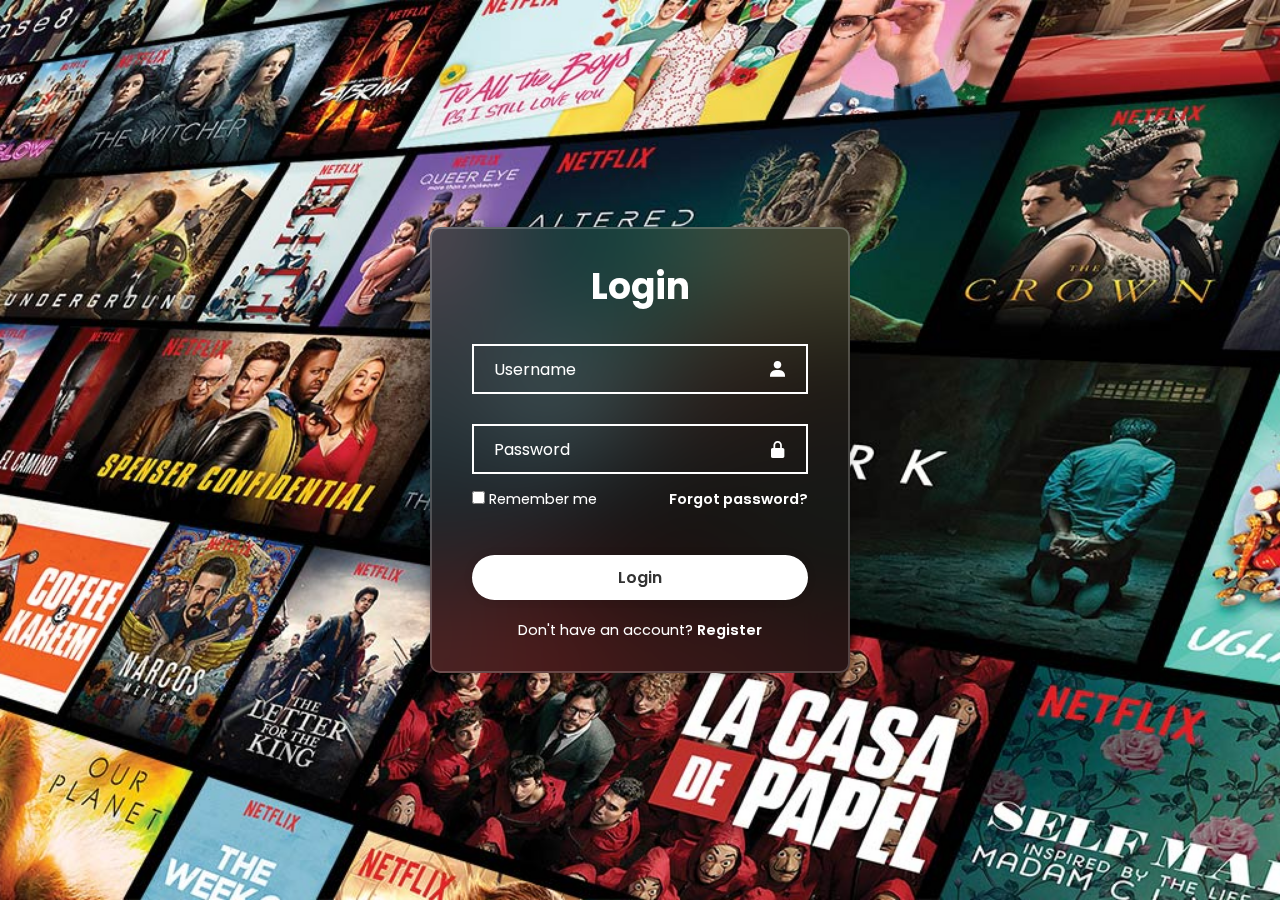
<file: index.html>
<!DOCTYPE html>
<html lang="en">
<head>
    <meta charset="UTF-8">
    <meta name="viewport" content="width=device-width, initial-scale=1.0">
    <title>Cineverse</title>
    <link rel="stylesheet" href="style.css">
    <link href='https://unpkg.com/boxicons@2.1.4/css/boxicons.min.css' rel='stylesheet'>

</head>
<body>
    <div class="wrapper">
        <form action="" onsubmit="return validateForm()">
            <h1>Login</h1>
            <div class="input-box">
                <input id="username" type="text" placeholder="Username" required>
                <i class='bx bxs-user'></i>
            </div>
            <div class="input-box">
                <input id="password" type="password" placeholder="Password" required>
                <i class='bx bxs-lock-alt'></i>
            </div>
            <div class="remember-forgot">
                <lable>
                    <input type="checkbox"> 
                    Remember me
                </lable>
                <a href="./forgot_password.html">Forgot password?</a>
            </div>
            <button type="submit" class="btn">Login</button>

            <div class="register-link">
                <p>
                    Don't have an account? 
                    <a href="./registration.html">Register</a>
                </p>
            </div>
        </form>
    </div>
    
    <script>
        function validateForm() {
            var username = document.getElementById("username").value;
            var password = document.getElementById("password").value;

            // Check if both fields are filled
            if (username === "" || password === "") {
                alert("Please fill in both fields.");
                return false; // Prevent form submission
            }

            // If fields are not empty, redirect to homePage.html
            window.location.href = "homePage.html";
            return false; // Prevent form submission
        }
    </script>

</body>
</html>
</file>
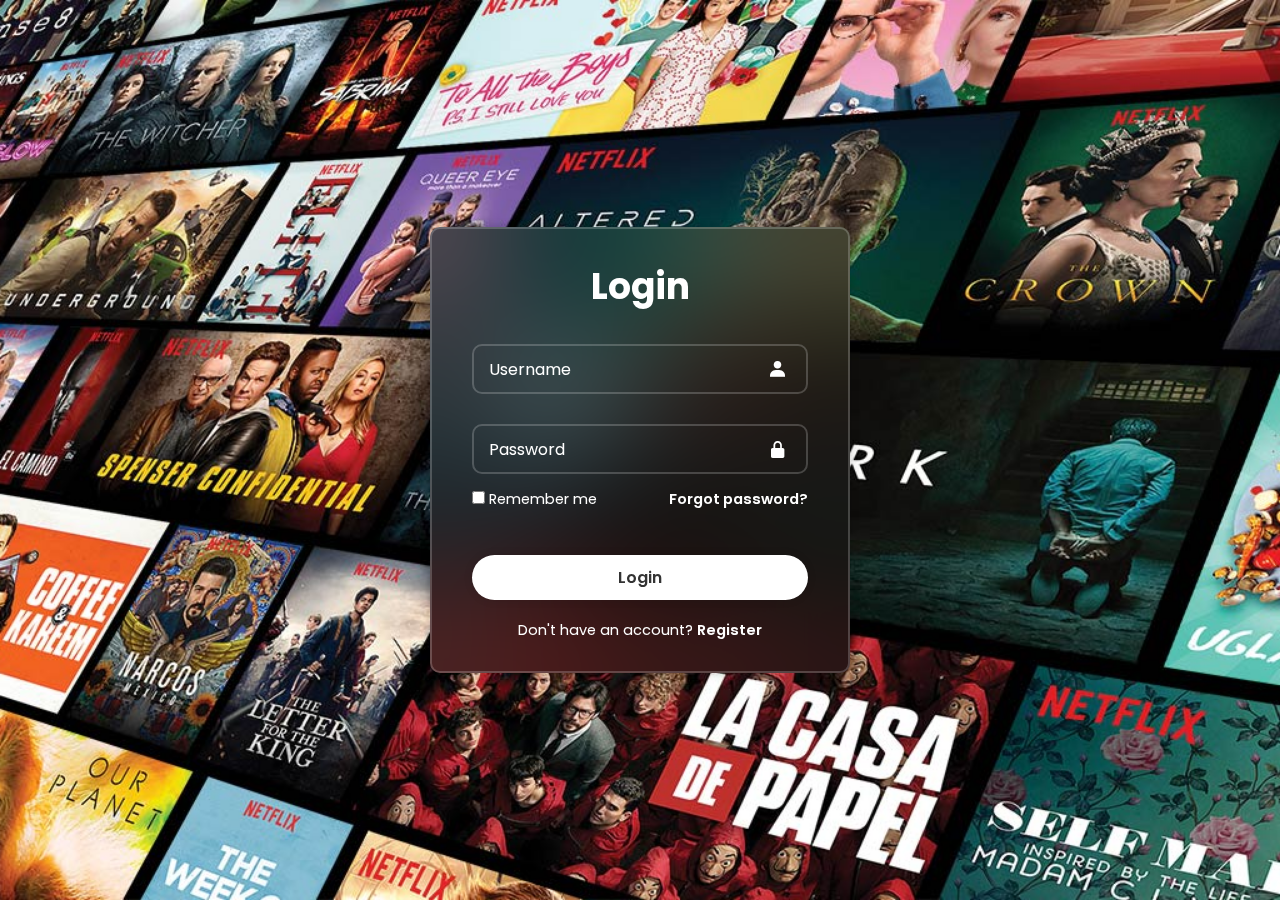
<file: HTML Files/index.html>
<!DOCTYPE html>
<html lang="en">
<head>
    <meta charset="UTF-8">
    <meta name="viewport" content="width=device-width, initial-scale=1.0">
    <title>Cineverse</title>
    <link rel="stylesheet" href="../CSS Files/style.css">
    <link href='https://unpkg.com/boxicons@2.1.4/css/boxicons.min.css' rel='stylesheet'>

</head>
<body>
    <div class="wrapper">
        <form action="" onsubmit="return validateForm()">
            <h1>Login</h1>
            <div class="input-box">
                <input id="username" type="text" placeholder="Username" required>
                <i class='bx bxs-user'></i>
            </div>
            <div class="input-box">
                <input id="password" type="password" placeholder="Password" required>
                <i class='bx bxs-lock-alt'></i>
            </div>
            <div class="remember-forgot">
                <lable>
                    <input type="checkbox"> 
                    Remember me
                </lable>
                <a href="./forgot_password.html">Forgot password?</a>
            </div>
            <button type="submit" class="btn">Login</button>

            <div class="register-link">
                <p>
                    Don't have an account? 
                    <a href="./registration.html">Register</a>
                </p>
            </div>
        </form>
    </div>
    
    <script>
        function validateForm() {
            var username = document.getElementById("username").value;
            var password = document.getElementById("password").value;

            // Check if both fields are filled
            if (username === "" || password === "") {
                alert("Please fill in both fields.");
                return false; // Prevent form submission
            }

            // If fields are not empty, redirect to homePage.html
            window.location.href = "homePage.html";
            return false; // Prevent form submission
        }
    </script>

</body>
</html>
</file>
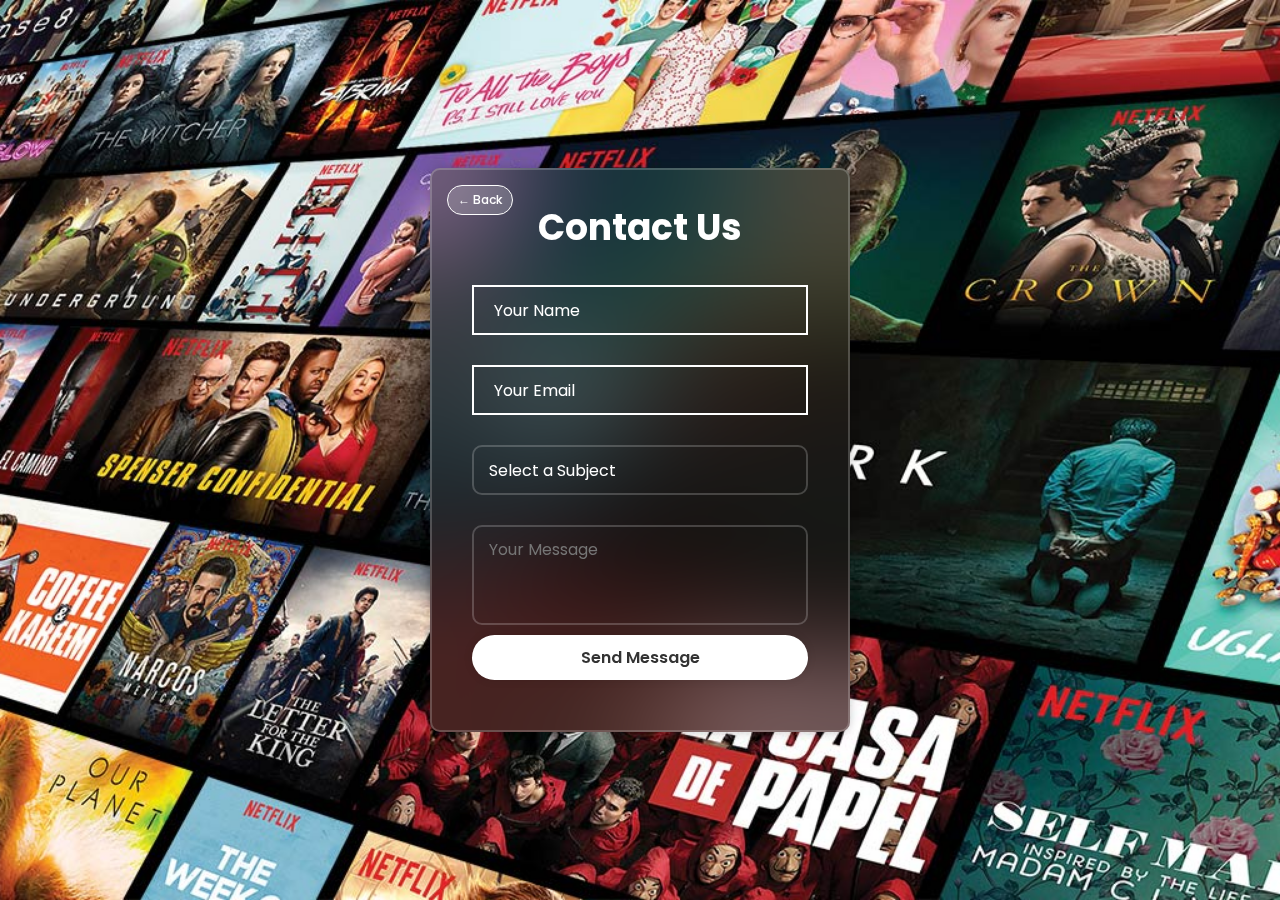
<file: contactus.html>
<!DOCTYPE html>
<html lang="en">
<head>
    <meta charset="UTF-8">
    <meta name="viewport" content="width=device-width, initial-scale=1.0">
    <link rel="stylesheet" href="style.css">
    <title>Contact Us</title>
</head>
<body>
    <div class="wrapper">
        <h1>Contact Us</h1>
        <a href="homepage.html" class="back-button">← Back</a>
        <form id="contactForm" onsubmit="return validateForm()">
            <!-- Name -->
            <div class="input-box">
                <input type="text" name="name" id="name" placeholder="Your Name" required>
            </div>
    
            <!-- Email -->
            <div class="input-box">
                <input type="email" name="email" id="email" placeholder="Your Email" required>
            </div>
    
            <!-- Subject Dropdown -->
            <div class="input-box">
                <select name="subject" id="subject" required>
                    <option value="" disabled selected>Select a Subject</option>
                    <option value="support">Technical Support</option>
                    <option value="feedback">Feedback</option>
                    <option value="inquiry">General Inquiry</option>
                    <option value="billing">Billing Issue</option>
                    <option value="other">Other</option>
                </select>
            </div>
    
            <!-- Message -->
            <div class="input-box">
                <textarea name="message" id="message" placeholder="Your Message" required></textarea>
            </div>
    
            <!-- Submit Button -->
            <button type="submit" class="btn">Send Message</button>
        </form>
    
        <!-- Confirmation Message -->
        <p id="confirmationMessage" style="display: none; color: limegreen; text-align: center; font-size: 16px; margin-top: 20px;">
            Your message has been sent successfully!
        </p>
    </div>

    <script>
        function validateForm() {
            const subject = document.getElementById('subject').value;
            const confirmationMessage = document.getElementById('confirmationMessage');

            if (!subject) {
                alert('Please select a subject.');
                return false; // Prevent form submission
            }

            // Show the confirmation message
            confirmationMessage.style.display = 'block';

            // Wait 5 seconds and redirect to homepage.html
            setTimeout(() => {
                window.location.href = 'homepage.html';
            }, 1000); // 1000 milliseconds = 1 second

            return false; // Prevent form from actually submitting for demonstration purposes
        }
    </script>
</body>
</html>
</file>
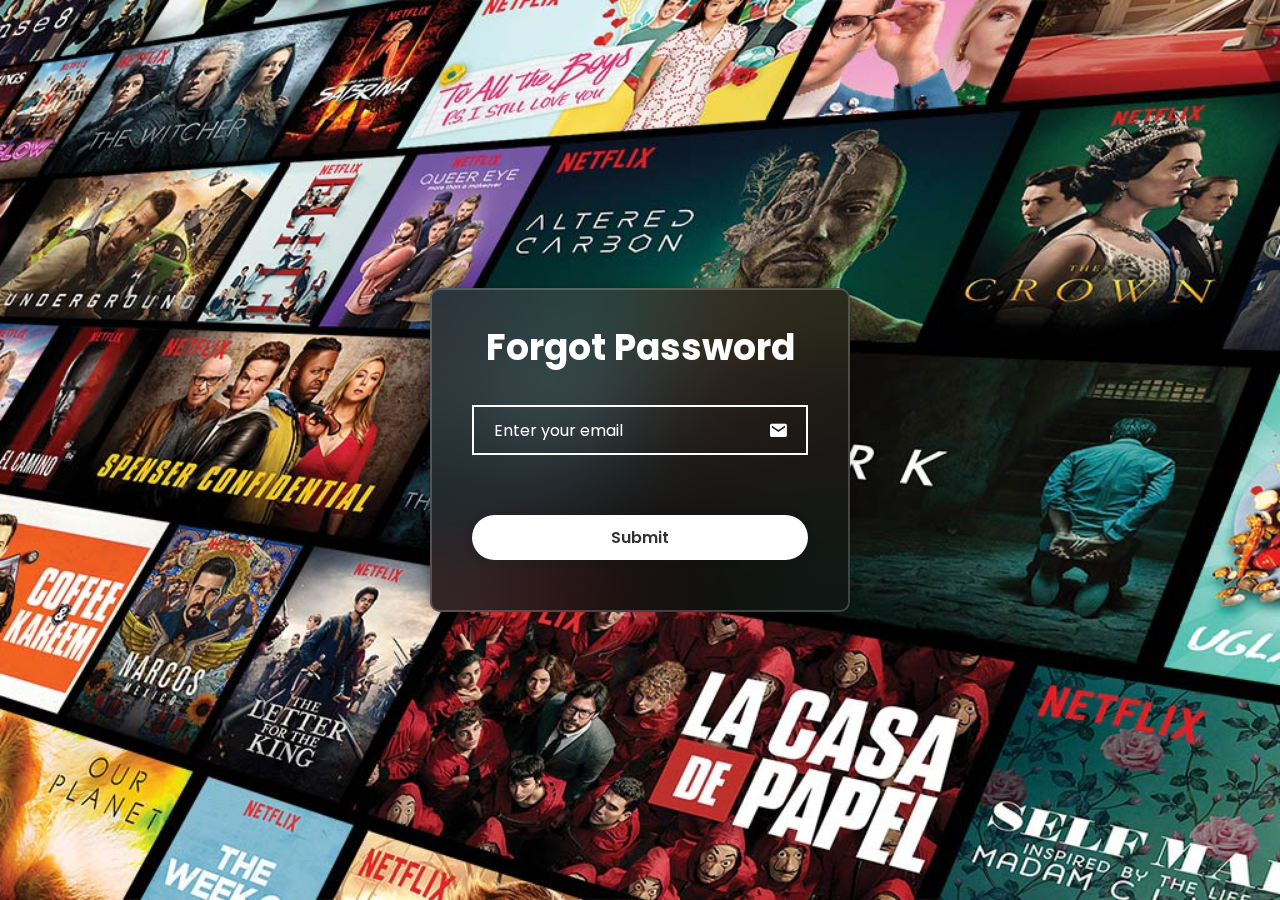
<file: forgot_password.html>
<!DOCTYPE html>
<html lang="en">
<head>
    <meta charset="UTF-8">
    <meta name="viewport" content="width=device-width, initial-scale=1.0">
    <title>Forgot Password</title>
    <link href="https://unpkg.com/boxicons@2.1.4/css/boxicons.min.css" rel="stylesheet">
    <link rel="stylesheet" href="style.css">
</head>
<body>

    <div class="wrapper">
        <form id="forgotPasswordForm" onsubmit="return handleSubmit()">
            <h1>Forgot Password</h1>
            <div class="input-box">
                <input type="email" id="email" placeholder="Enter your email" required>
                <i class="bx bxs-envelope"></i>
            </div>
            <button type="submit" class="btn">Submit</button>
        </form>
    </div>

    <script>
        // Function to handle form submission
        function handleSubmit() {
            var email = document.getElementById("email").value;

            // Basic email validation (you can improve this regex)
            var emailPattern = /^[a-zA-Z0-9._-]+@[a-zA-Z0-9.-]+\.[a-zA-Z]{2,6}$/;
            if (email === "") {
                alert("Please enter your email.");
                return false; // Prevent form submission
            }

            if (!emailPattern.test(email)) {
                alert("Please enter a valid email address.");
                return false;
            }

            // Simulate sending a password reset link
            alert("A password reset link has been sent to " + email);
            window.location.href = "index.html";
            return false; // Prevent form from actually submitting
        }
    </script>

</body>
</html>
</file>
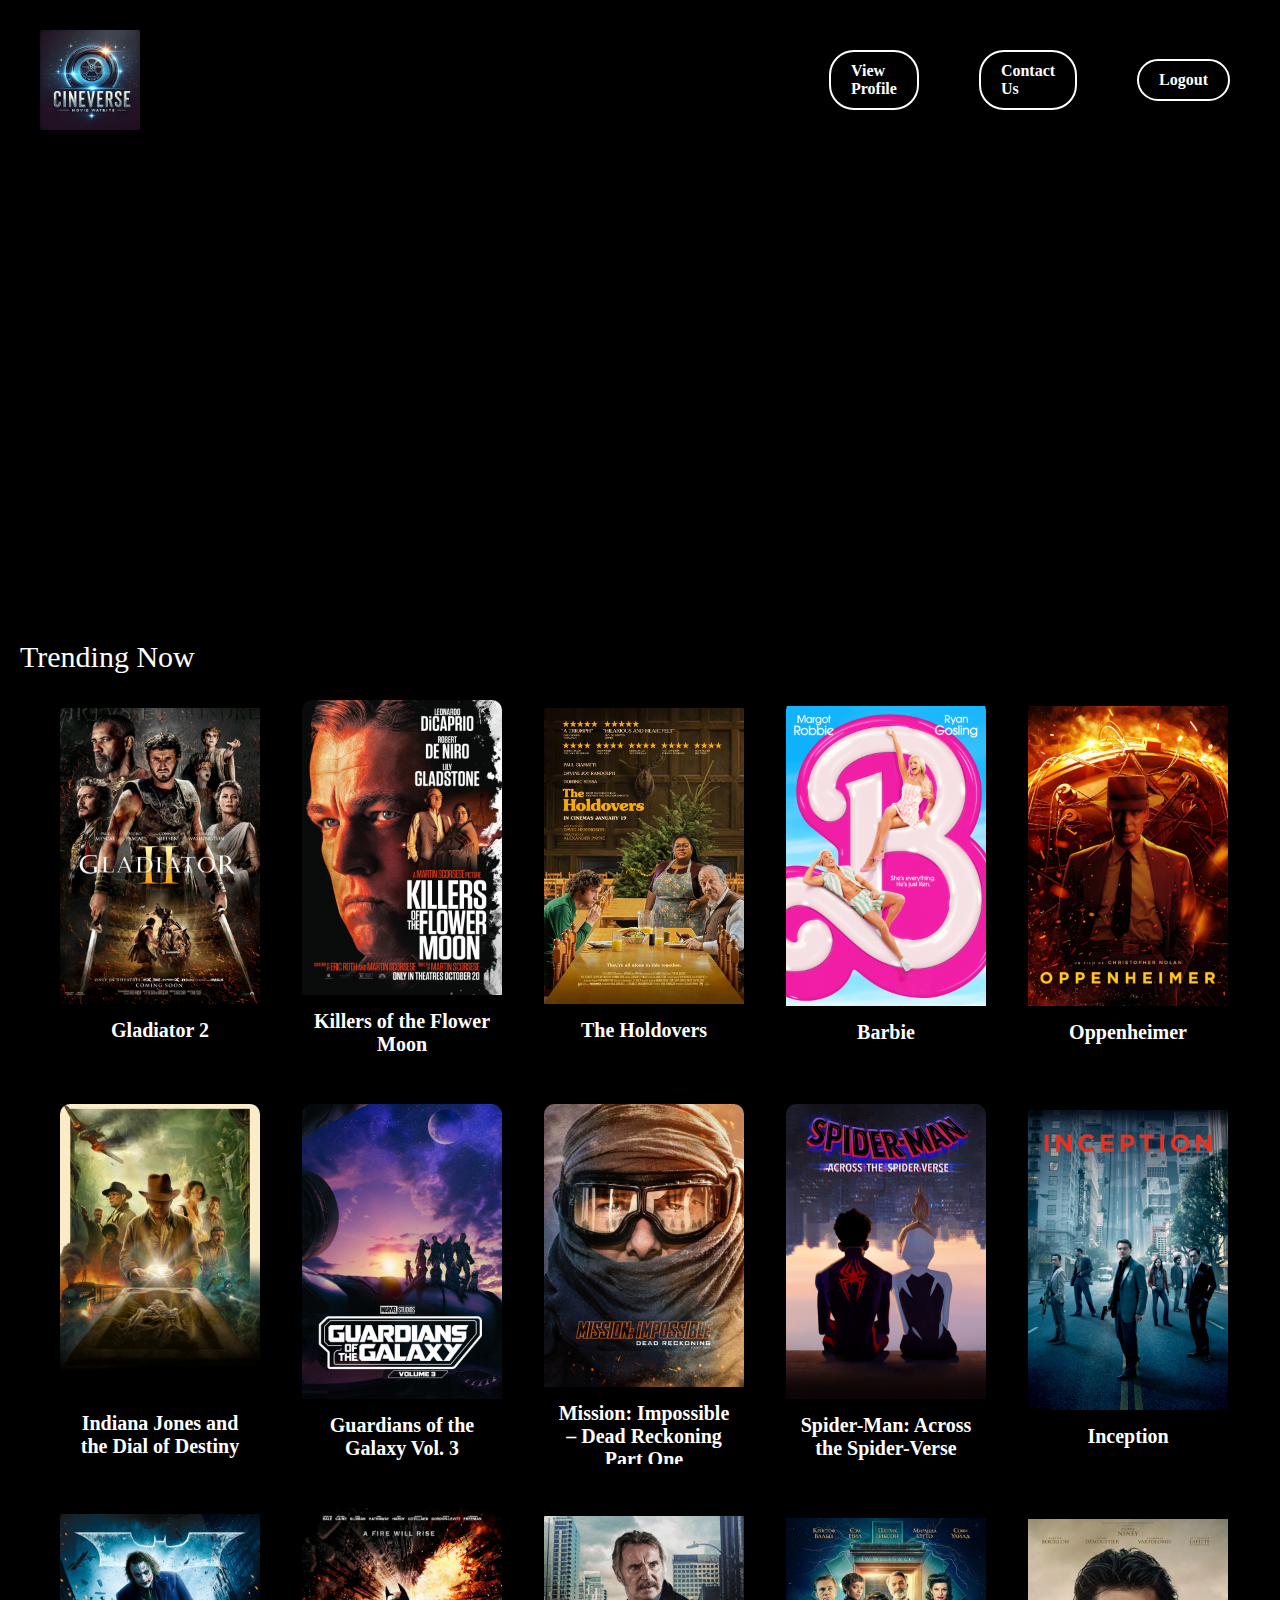
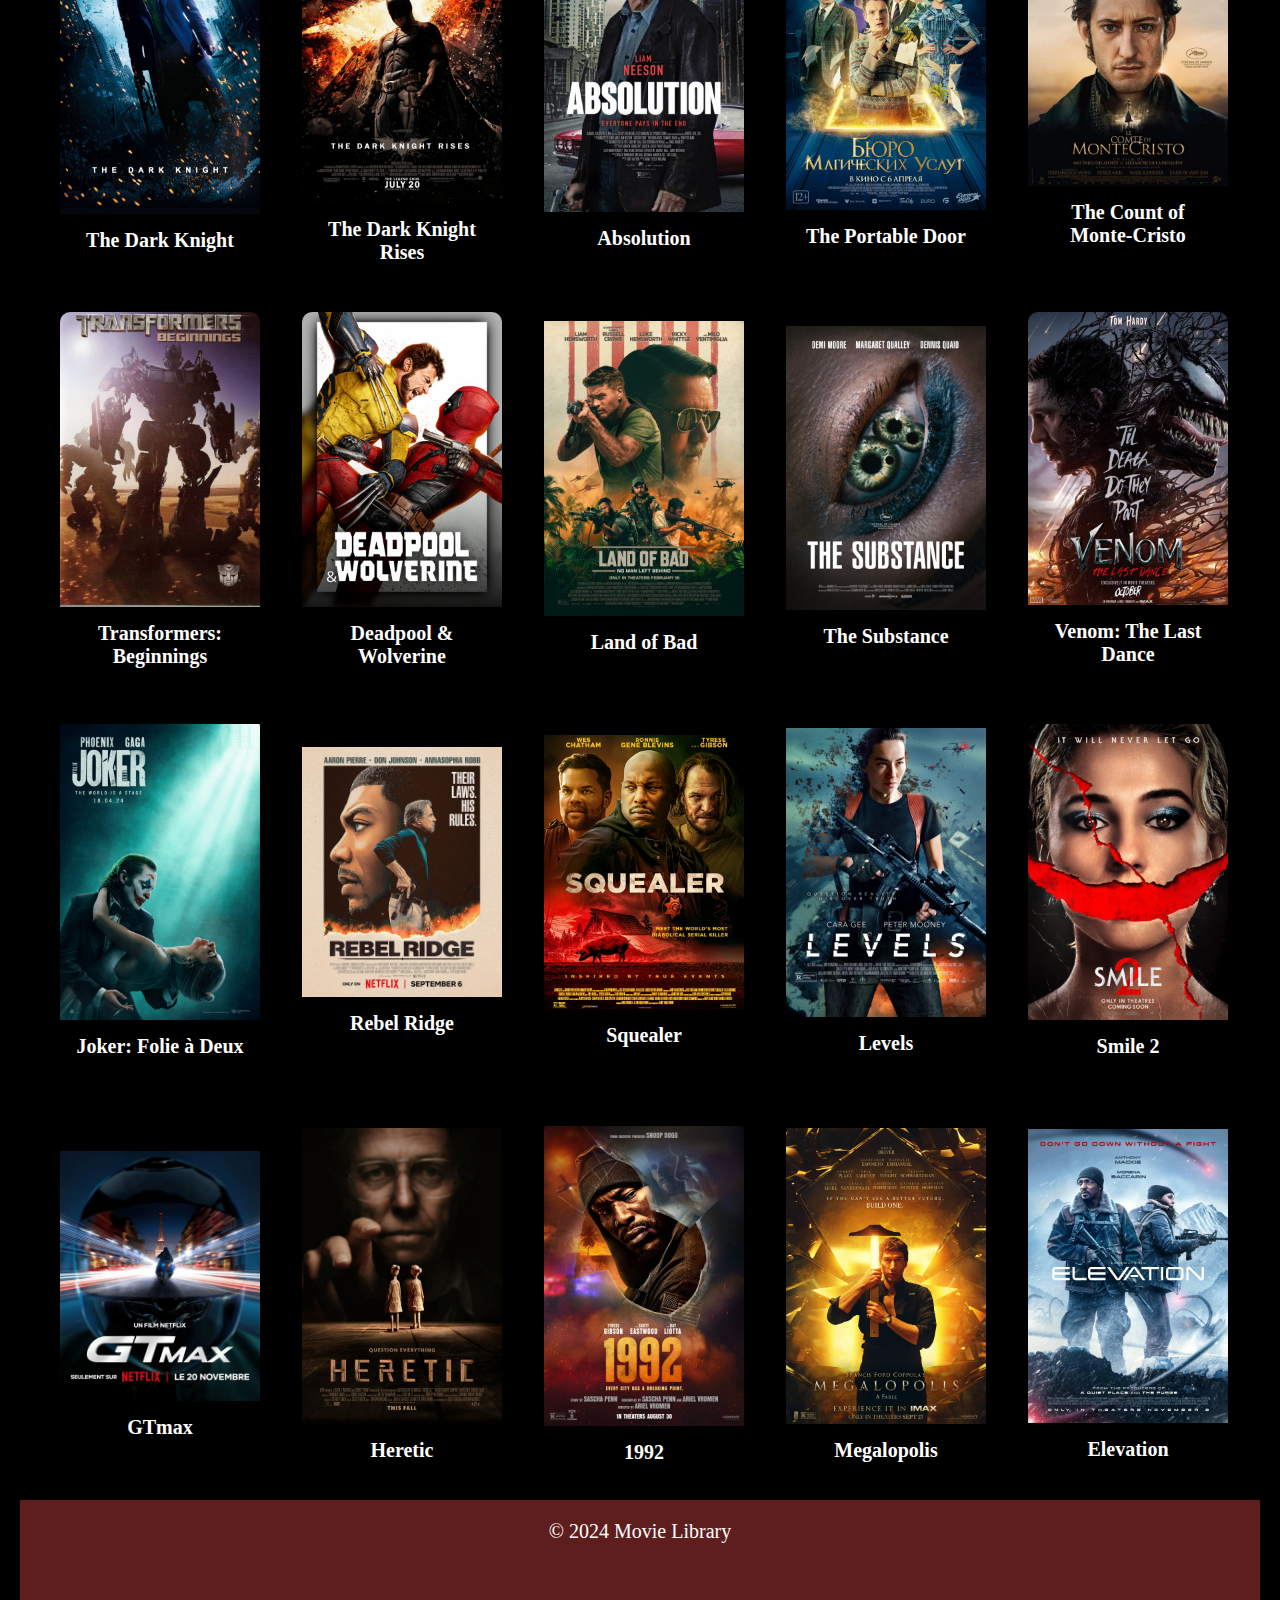
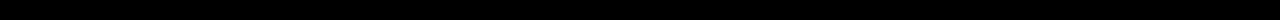
<file: homePage.html>
<!DOCTYPE html>
<html lang="en">
<head>
    <meta charset="UTF-8">
    <meta name="viewport" content="width=device-width, initial-scale=1.0">
    <link rel="stylesheet" href="homePageStyle.css">
    <link rel="stylesheet" href="basic.css">
    <title>HomePage</title>
</head>
<body>
    <div class="grid-page">
        <div class="header">
            <div>
                <img src="./Images/Logo.webp" alt="Cineverse Logo" class="logo">
            </div>
            <div><a class="View Profile" href="">View Profile</a></div>
            <div><a class="Contact Us" href="contactus.html">Contact Us</a></div>
            <div> <a class="logout" href="index.html">Logout</a></div>
        </div>
        <div class="video-container">
            <iframe
                class="youtube-video"
                src="https://www.youtube.com/embed/OxpDp7AG1Ww?autoplay=1&mute=1" 
                title="YouTube video player" 
                frameborder="0" 
                allow="accelerometer; autoplay; clipboard-write; encrypted-media; gyroscope; picture-in-picture" 
                allowfullscreen>
            </iframe>
        </div>
        <div class="trending-now">Trending Now</div>
        <div class="content-grid">
            <div class="posters">
                <figure>
                    <a href="https://www.imdb.com/title/tt9218128/?ref_=nv_sr_srsg_1_tt_5_nm_2_in_0_q_gla" target="_blank">
                        <img src="Posters/l_gladiator-ii-movie-poster_c9934359.jpg" alt="Gladiator 2">
                        <figcaption>Gladiator 2</figcaption>
                    </a>
                </figure>
            </div>
            <div class="posters">
                <figure>
                    <a href="https://www.imdb.com/title/tt5537002/?ref_=nv_sr_srsg_0_tt_6_nm_2_in_0_q_Killers%2520of%2520the%2520Flower%2520Moon" target="_blank">
                        <img src="Posters/xl_killers-of-the-flower-moon-movie-poster_6bee28e6.jpeg" alt="Killers of the Flower Moon">
                        <figcaption>Killers of the Flower Moon</figcaption>
                    </a>
                </figure>
            </div>
            <div class="posters">
                <figure>
                    <a href="https://www.imdb.com/title/tt14849194/?ref_=nv_sr_srsg_0_tt_8_nm_0_in_0_q_Holdovers" target="_blank">
                        <img src="Posters/2112256.jpeg" alt="The Holdovers">
                        <figcaption>The Holdovers</figcaption>
                    </a>
                </figure>
            </div>
            <div class="posters">
                <figure>
                    <a href="https://www.imdb.com/title/tt1517268/?ref_=nv_sr_srsg_0_tt_4_nm_4_in_0_q_Barbie" target="_blank">
                        <img src="Posters/xl_barbie-movie-poster_d5145060.png" alt="Barbie">
                        <figcaption>Barbie</figcaption>
                    </a>
                </figure>
            </div>
            <div class="posters">
                <figure>
                    <a href="https://www.imdb.com/title/tt15398776/?ref_=nv_sr_srsg_0_tt_3_nm_5_in_0_q_Oppenheime" target="_blank">
                        <img src="Posters/xl_oppenheimer-movie-poster_5cebc40c.jpg" alt="Oppenheimer">
                        <figcaption>Oppenheimer</figcaption>
                    </a>
                </figure>
            </div>
            <div class="posters">
                <figure>
                    <a href="https://www.imdb.com/title/tt1462764/?ref_=nv_sr_srsg_0_tt_8_nm_0_in_0_q_Indiana%2520Jones%2520and%2520the%2520Dial%2520of%2520Dest" target="_blank">
                        <img src="Posters/l_indiana-jones-and-the-dial-of-destiny-movie-poster_47e52fe5.jpg" alt="Indiana Jones and the Dial of Destiny">
                        <figcaption>Indiana Jones and the Dial of Destiny</figcaption>
                    </a>
                </figure>
            </div>
            <div class="posters">
                <figure>
                    <a href="https://www.imdb.com/title/tt6791350/?ref_=nv_sr_srsg_0_tt_8_nm_0_in_0_q_Guardians%2520of%2520the%2520Galaxy%2520Vol.%25203" target="_blank">
                        <img src="Posters/l_guardians-of-the-galaxy-vol-3-movie-poster_0c15aeb6.jpg" alt="Guardians of the Galaxy Vol. 3">
                        <figcaption>Guardians of the Galaxy Vol. 3</figcaption>
                    </a>
                </figure>
            </div>
            <div class="posters">
                <figure>
                    <a href="https://www.imdb.com/title/tt9603212/?ref_=nv_sr_srsg_0_tt_3_nm_0_in_0_q_Mission%253A%2520Impossible%2520%25E2%2580%2593%2520Dead%2520R" target="_blank">
                        <img src="Posters/xl_mission-impossible-dead-reckoning-part-one-movie-poster_8ce86b91.jpg" alt="Mission: Impossible – Dead Reckoning Part One">
                        <figcaption>Mission: Impossible – Dead Reckoning Part One</figcaption>
                    </a>
                </figure>
            </div>
            <div class="posters">
                <figure>
                    <a href="https://www.imdb.com/title/tt9362722/?ref_=nv_sr_srsg_0_tt_8_nm_0_in_0_q_Spider-Man%253A%2520Across%2520the%2520Spider-Verse" target="_blank">
                        <img src="Posters/l_spider-man-across-the-spider-verse-part-one-movie-poster_84b0902f.jpg" alt="Spider-Man: Across the Spider-Verse">
                        <figcaption>Spider-Man: Across the Spider-Verse</figcaption>
                    </a>
                </figure>
            </div>
            <div class="posters">
                <figure>
                    <a href="https://www.imdb.com/title/tt1375666/?ref_=nv_sr_srsg_0_tt_8_nm_0_in_0_q_Inception" target="_blank">
                        <img src="Posters/l_1375666_5b234e02.jpg" alt="Inception">
                        <figcaption>Inception</figcaption>
                    </a>
                </figure>
            </div>
            <div class="posters">
                <figure>
                    <a href="https://www.imdb.com/title/tt0468569/?ref_=nv_sr_srsg_0_tt_8_nm_0_in_0_q_The%2520Dark%2520Knight" target="_blank">
                        <img src="Posters/l_the-dark-knight-movie-poster_e5e6aebe.jpeg" alt="The Dark Knight">
                        <figcaption>The Dark Knight</figcaption>
                    </a>
                </figure>
            </div>
            <div class="posters">
                <figure>
                    <a href="https://www.imdb.com/title/tt1345836/?ref_=nv_sr_srsg_0_tt_7_nm_1_in_0_q_The%2520Dark%2520Knight%2520Rises" target="_blank">
                        <img src="Posters/l_1345836_429edb63.jpg" alt="The Dark Knight Rises">
                        <figcaption>The Dark Knight Rises</figcaption>
                    </a>
                </figure>
            </div>
            <div class="posters">
                <figure>
                    <a href="https://www.imdb.com/title/tt8337290/?ref_=nv_sr_srsg_0_tt_8_nm_0_in_0_q_Absolution" target="_blank">
                        <img src="Posters/l_thug-movie-poster_83985716.jpg" alt="The Dark Knight Rises">
                        <figcaption>Absolution</figcaption>
                    </a>
                </figure>
            </div>
            <div class="posters">
                <figure>
                    <a href="https://www.imdb.com/title/tt11820950/?ref_=nv_sr_srsg_0_tt_4_nm_0_in_0_q_The%2520Portable%2520Door" target="_blank">
                        <img src="Posters/l_the-portable-door-movie-poster_d7e83aed.jpg" alt="The Dark Knight Rises">
                        <figcaption>The Portable Door</figcaption>
                    </a>
                </figure>
            </div>
            <div class="posters">
                <figure>
                    <a href="https://www.imdb.com/title/tt26446278/?ref_=nv_sr_srsg_0_tt_8_nm_0_in_0_q_The%2520Count%2520of%2520Monte-Cristo" target="_blank">
                        <img src="Posters/29eb8341475fdb0b19b1d7b995b70e17.jpeg" alt="The Dark Knight Rises">
                        <figcaption>The Count of Monte-Cristo</figcaption>
                    </a>
                </figure>
            </div>
            <div class="posters">
                <figure>
                    <a href="https://www.imdb.com/title/tt1236486/?ref_=nv_sr_srsg_0_tt_2_nm_0_in_0_q_Transformers%253A%2520Beginnings" target="_blank">
                        <img src="Posters/s_transformers-beginnings-movie-poster_8224a3b1.jpg" alt="The Dark Knight Rises">
                        <figcaption>Transformers: Beginnings</figcaption>
                    </a>
                </figure>
            </div>
            <div class="posters">
                <figure>
                    <a href="https://www.imdb.com/title/tt6263850/?ref_=nv_sr_srsg_0_tt_3_nm_0_in_0_q_Deadpool%2520%2526%2520Wolverine" target="_blank">
                        <img src="Posters/l_deadpool-wolverine-movie-poster_1f6b526e.jpg" alt="The Dark Knight Rises">
                        <figcaption>Deadpool & Wolverine</figcaption>
                    </a>
                </figure>
            </div>
            <div class="posters">
                <figure>
                    <a href="https://www.imdb.com/title/tt19864802/?ref_=nv_sr_srsg_0_tt_8_nm_0_in_0_q_Land%2520of%2520Bad" target="_blank">
                        <img src="Posters/s_land-of-bad-movie-poster_0a282c34.jpg" alt="The Dark Knight Rises">
                        <figcaption>Land of Bad</figcaption>
                    </a>
                </figure>
            </div>
            <div class="posters">
                <figure>
                    <a href="https://www.imdb.com/title/tt17526714/?ref_=nv_sr_srsg_0_tt_8_nm_0_in_0_q_The%2520Substance" target="_blank">
                        <img src="Posters/l_the-substance-movie-poster_bddee558.jpg" alt="The Dark Knight Rises">
                        <figcaption>The Substance</figcaption>
                    </a>
                </figure>
            </div>
            <div class="posters">
                <figure>
                    <a href="https://www.imdb.com/title/tt16366836/?ref_=nv_sr_srsg_1_tt_7_nm_0_in_0_q_Venom%253A%2520The%2520Last%2520Dance" target="_blank">
                        <img src="Posters/l_venom-the-last-dance-movie-poster_65d0d1a5.png" alt="The Dark Knight Rises">
                        <figcaption>Venom: The Last Dance</figcaption>
                    </a>
                </figure>
            </div>
            <div class="posters">
                <figure>
                    <a href="https://www.imdb.com/title/tt11315808/?ref_=nv_sr_srsg_1_tt_7_nm_0_in_0_q_Joker%253A%2520Folie%2520%25C3%25A0%2520Deux" target="_blank">
                        <img src="Posters/l_joker-folie-a-deux-movie-poster_8b8497ec.jpg" alt="The Dark Knight Rises">
                        <figcaption>Joker: Folie à Deux</figcaption>
                    </a>
                </figure>
            </div>
            <div class="posters">
                <figure>
                    <a href="https://www.imdb.com/title/tt11301886/?ref_=nv_sr_srsg_0_tt_8_nm_0_in_0_q_Rebel%2520Ridge" target="_blank">
                        <img src="Posters/f199b16a84646002ddc5a41eb8092e97.jpg-r_1920_1080-f_jpg-q_x-xxyxx.jpg" alt="The Dark Knight Rises">
                        <figcaption>Rebel Ridge</figcaption>
                    </a>
                </figure>
            </div><div class="posters">
                <figure>
                    <a href="https://www.imdb.com/title/tt14768616/?ref_=nv_sr_srsg_0_tt_8_nm_0_in_0_q_Squealer" target="_blank">
                        <img src="Posters/5328507.jpeg" alt="The Dark Knight Rises">
                        <figcaption>Squealer</figcaption>
                    </a>
                </figure>
            </div>
            <div class="posters">
                <figure>
                    <a href="https://www.imdb.com/title/tt10831486/?ref_=nv_sr_srsg_0_tt_6_nm_2_in_0_q_Levels" target="_blank">
                        <img src="Posters/s_levels-movie-poster_7a3b28f9.jpg" alt="The Dark Knight Rises">
                        <figcaption>Levels</figcaption>
                    </a>
                </figure>
            </div>
            <div class="posters">
                <figure>
                    <a href="https://www.imdb.com/title/tt29268110/?ref_=nv_sr_srsg_1_tt_6_nm_1_in_0_q_Smile%25202" target="_blank">
                        <img src="Posters/l_smile-2-movie-poster_07452b6b.jpg" alt="The Dark Knight Rises">
                        <figcaption>Smile 2</figcaption>
                    </a>
                </figure>
            </div>
            <div class="posters">
                <figure>
                    <a href="https://www.imdb.com/title/tt29260436/?ref_=nv_sr_srsg_0_tt_3_nm_4_in_0_q_GTmax" target="_blank">
                        <img src="Posters/8ff8ba9c4421982444306652e72f2984.jpeg" alt="The Dark Knight Rises">
                        <figcaption>GTmax</figcaption>
                    </a>
                </figure>
            </div>
            <div class="posters">
                <figure>
                    <a href="https://www.imdb.com/title/tt28015403/?ref_=nv_sr_srsg_0_tt_8_nm_0_in_0_q_Heretic" target="_blank">
                        <img src="Posters/l_heretic-movie-poster_5aebf7ad.jpg" alt="The Dark Knight Rises">
                        <figcaption>Heretic</figcaption>
                    </a>
                </figure>
            </div>
            <div class="posters">
                <figure>
                    <a href="https://www.imdb.com/title/tt4959750/?ref_=nv_sr_srsg_0_tt_8_nm_0_in_0_q_1992" target="_blank">
                        <img src="Posters/s_april-29-1992-movie-poster_570a3118.jpg" alt="The Dark Knight Rises">
                        <figcaption>1992</figcaption>
                    </a>
                </figure>
            </div>
            <div class="posters">
                <figure>
                    <a href="https://www.imdb.com/title/tt10128846/?ref_=nv_sr_srsg_3_tt_1_nm_7_in_0_q_mega" target="_blank">
                        <img src="Posters/xl_megalopolis-movie-poster_34555af3.jpg" alt="The Dark Knight Rises">
                        <figcaption>Megalopolis</figcaption>
                    </a>
                </figure>
            </div>
            <div class="posters">
                <figure>
                    <a href="https://www.imdb.com/title/tt23558280/?ref_=nv_sr_srsg_0_tt_8_nm_0_in_0_q_elevat" target="_blank">
                        <img src="Posters/xl_elevation-movie-poster_dbdf4d93.jpg" alt="The Dark Knight Rises">
                        <figcaption>Elevation</figcaption>
                    </a>
                </figure>
            </div>
        </div>
        <div class="footer">
            <p>&copy; 2024 Movie Library</p>
        </div>
    </div>
</body>
</html>
</file>
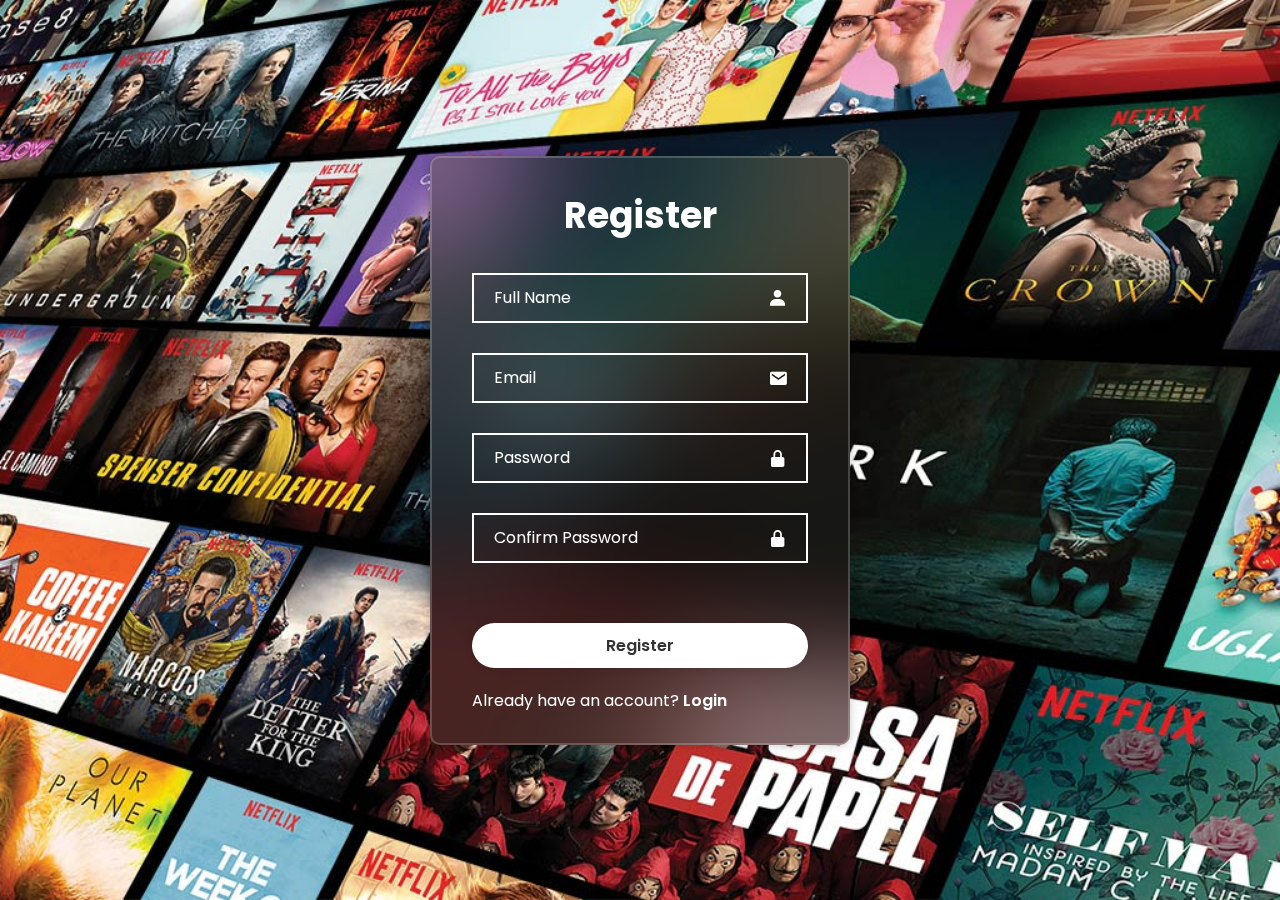
<file: registration.html>
<!DOCTYPE html>
<html lang="en">
<head>
    <meta charset="UTF-8">
    <meta name="viewport" content="width=device-width, initial-scale=1.0">
    <title>Cineverse - Registration</title>
    <link href="https://unpkg.com/boxicons@2.1.4/css/boxicons.min.css" rel="stylesheet">
    <link rel="stylesheet" href="style.css">
</head>
<body>
    <div class="wrapper">
        <form id="registerForm" onsubmit="return validateForm()">
            <h1>Register</h1>
            <div class="input-box">
                <input type="text" id="fullname" placeholder="Full Name" required>
                <i class="bx bxs-user"></i>
            </div>
            <div class="input-box">
                <input type="email" id="email" placeholder="Email" required>
                <i class="bx bxs-envelope"></i>
            </div>
            <div class="input-box">
                <input type="password" id="password" placeholder="Password" required>
                <i class="bx bxs-lock-alt"></i>
            </div>
            <div class="input-box">
                <input type="password" id="confirmPassword" placeholder="Confirm Password" required>
                <i class="bx bxs-lock-alt"></i>
            </div>
            <button type="submit" class="btn">Register</button>
            <div class="login-link">
                <p>Already have an account? <a href="./index.html">Login</a></p>
            </div>
        </form>
    </div>

    <script>
        function validateForm() {
            var fullname = document.getElementById("fullname").value;
            var email = document.getElementById("email").value;
            var password = document.getElementById("password").value;
            var confirmPassword = document.getElementById("confirmPassword").value;

            // Check if fields are empty
            if (fullname === "" || email === "" || password === "" || confirmPassword === "") {
                alert("Please fill in all fields.");
                return false;
            }

            // Check if passwords match
            if (password !== confirmPassword) {
                alert("Passwords do not match.");
                return false;
            }

            // If everything is correct, submit the form
            alert("Registration successful!");
            window.location.href = "homePage.html";
            return false; // Prevent form submission for now
        }
    </script>
</body>
</html>
</file>
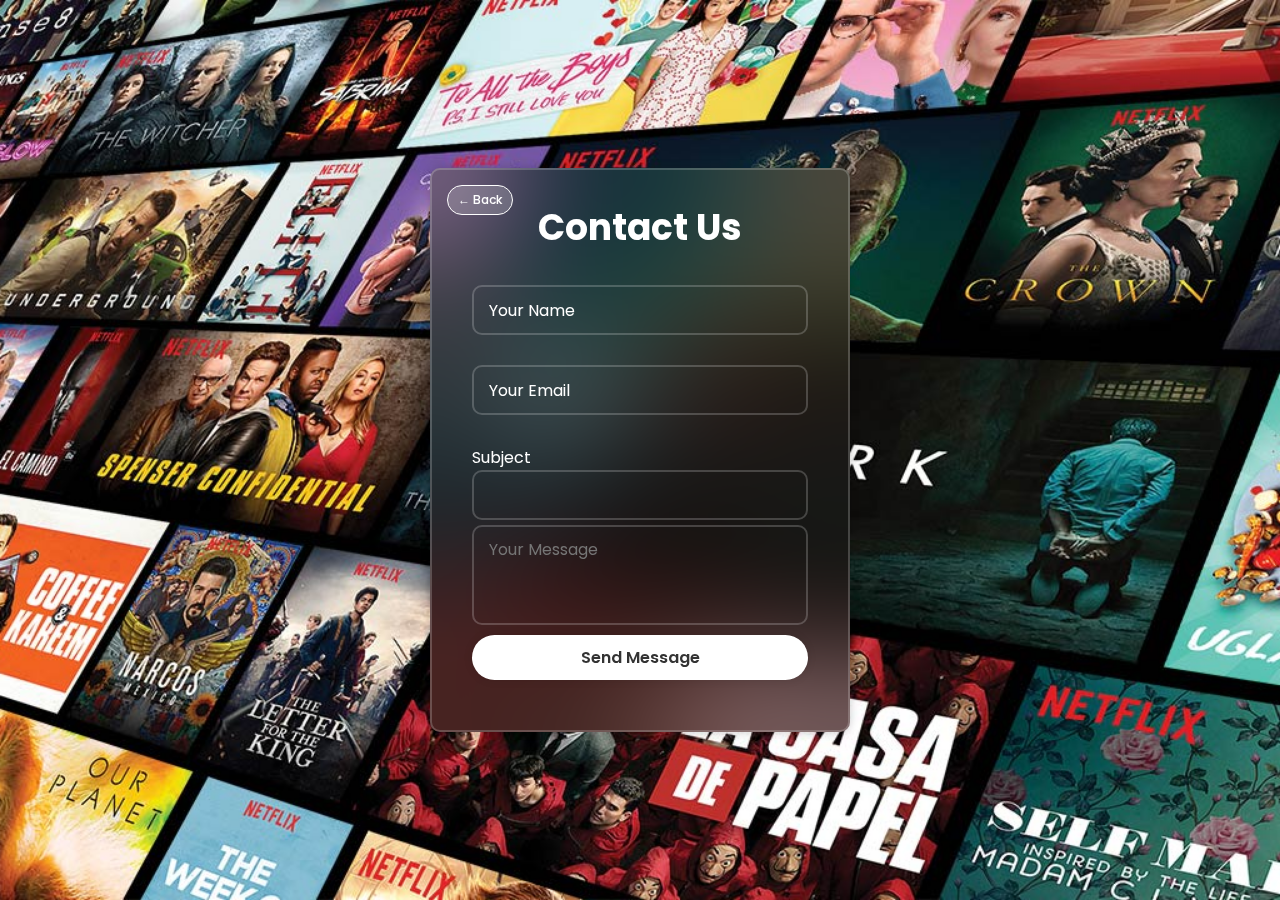
<file: HTML Files/contactus.html>
<!DOCTYPE html>
<html lang="en">
<head>
    <meta charset="UTF-8">
    <meta name="viewport" content="width=device-width, initial-scale=1.0">
    <link rel="stylesheet" href="../CSS Files/style.css">
    <title>Contact Us</title>
</head>
<body>
    <div class="wrapper">
        <h1>Contact Us</h1>
        <a href="homepage.html" class="back-button">← Back</a>
        <form id="contactForm" onsubmit="return validateForm()">
            <!-- Name -->
            <div class="input-box">
                <input type="text" name="name" id="name" placeholder="Your Name" required>
            </div>
    
            <!-- Email -->
            <div class="input-box">
                <input type="email" name="email" id="email" placeholder="Your Email" required>
            </div>
    
            <!-- Subject Dropdown -->
            <div class="input-box">
                <label for="subject">Subject</label>
                <input list="subjects" name="subject" id="subject" required>
                <datalist id="subjects">
                    <option value="Technical Support">
                    <option value="Feedback">
                    <option value="General Inquiry">
                    <option value="Billing Issue">
                    <option value="Other">
                </datalist>
            </div>
    
            <!-- Message -->
            <div class="input-box">
                <textarea name="message" id="message" placeholder="Your Message" required></textarea>
            </div>
    
            <!-- Submit Button -->
            <button type="submit" class="btn">Send Message</button>
        </form>
    
        <!-- Confirmation Message -->
        <p id="confirmationMessage" style="display: none; color: limegreen; text-align: center; font-size: 16px; margin-top: 20px;">
            Your message has been sent successfully!
        </p>
    </div>

    <script>
        function validateForm() {
            const subject = document.getElementById('subject').value;
            const confirmationMessage = document.getElementById('confirmationMessage');

            if (!subject) {
                alert('Please select a subject.');
                return false; // Prevent form submission
            }

            // Show the confirmation message
            confirmationMessage.style.display = 'block';

            // Wait 5 seconds and redirect to homepage.html
            setTimeout(() => {
                window.location.href = 'homepage.html';
            }, 1000); // 1000 milliseconds = 1 second

            return false; // Prevent form from actually submitting for demonstration purposes
        }
    </script>
</body>
</html>
</file>
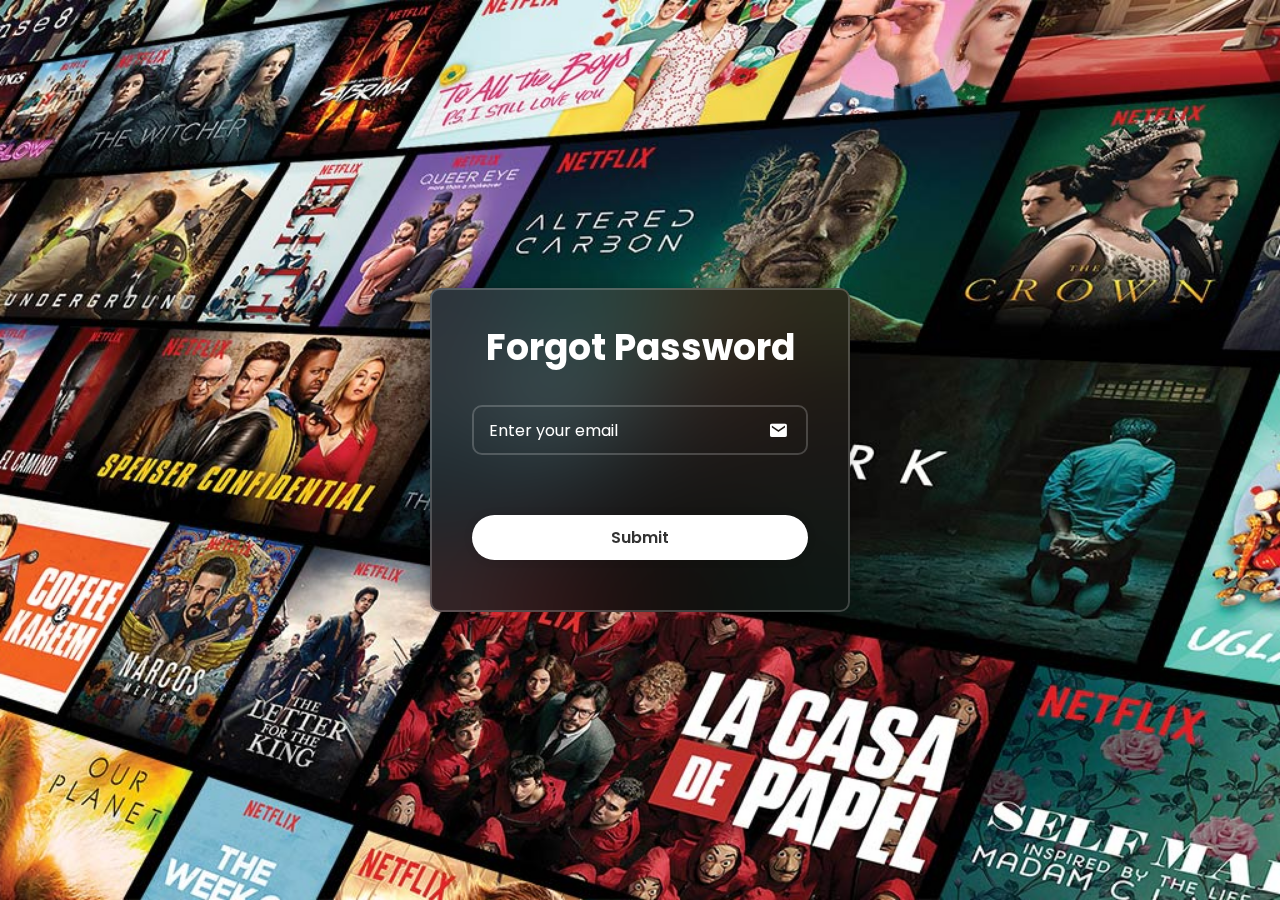
<file: HTML Files/forgot_password.html>
<!DOCTYPE html>
<html lang="en">
<head>
    <meta charset="UTF-8">
    <meta name="viewport" content="width=device-width, initial-scale=1.0">
    <title>Forgot Password</title>
    <link href="https://unpkg.com/boxicons@2.1.4/css/boxicons.min.css" rel="stylesheet">
    <link rel="stylesheet" href="../CSS Files/style.css">
</head>
<body>

    <div class="wrapper">
        <form id="forgotPasswordForm" onsubmit="return handleSubmit()">
            <h1>Forgot Password</h1>
            <div class="input-box">
                <input type="email" id="email" placeholder="Enter your email" required>
                <i class="bx bxs-envelope"></i>
            </div>
            <button type="submit" class="btn">Submit</button>
        </form>
    </div>

    <script>
        // Function to handle form submission
        function handleSubmit() {
            var email = document.getElementById("email").value;

            // Basic email validation (you can improve this regex)
            var emailPattern = /^[a-zA-Z0-9._-]+@[a-zA-Z0-9.-]+\.[a-zA-Z]{2,6}$/;
            if (email === "") {
                alert("Please enter your email.");
                return false; // Prevent form submission
            }

            if (!emailPattern.test(email)) {
                alert("Please enter a valid email address.");
                return false;
            }

            // Simulate sending a password reset link
            alert("A password reset link has been sent to " + email);
            window.location.href = "index.html";
            return false; // Prevent form from actually submitting
        }
    </script>

</body>
</html>
</file>
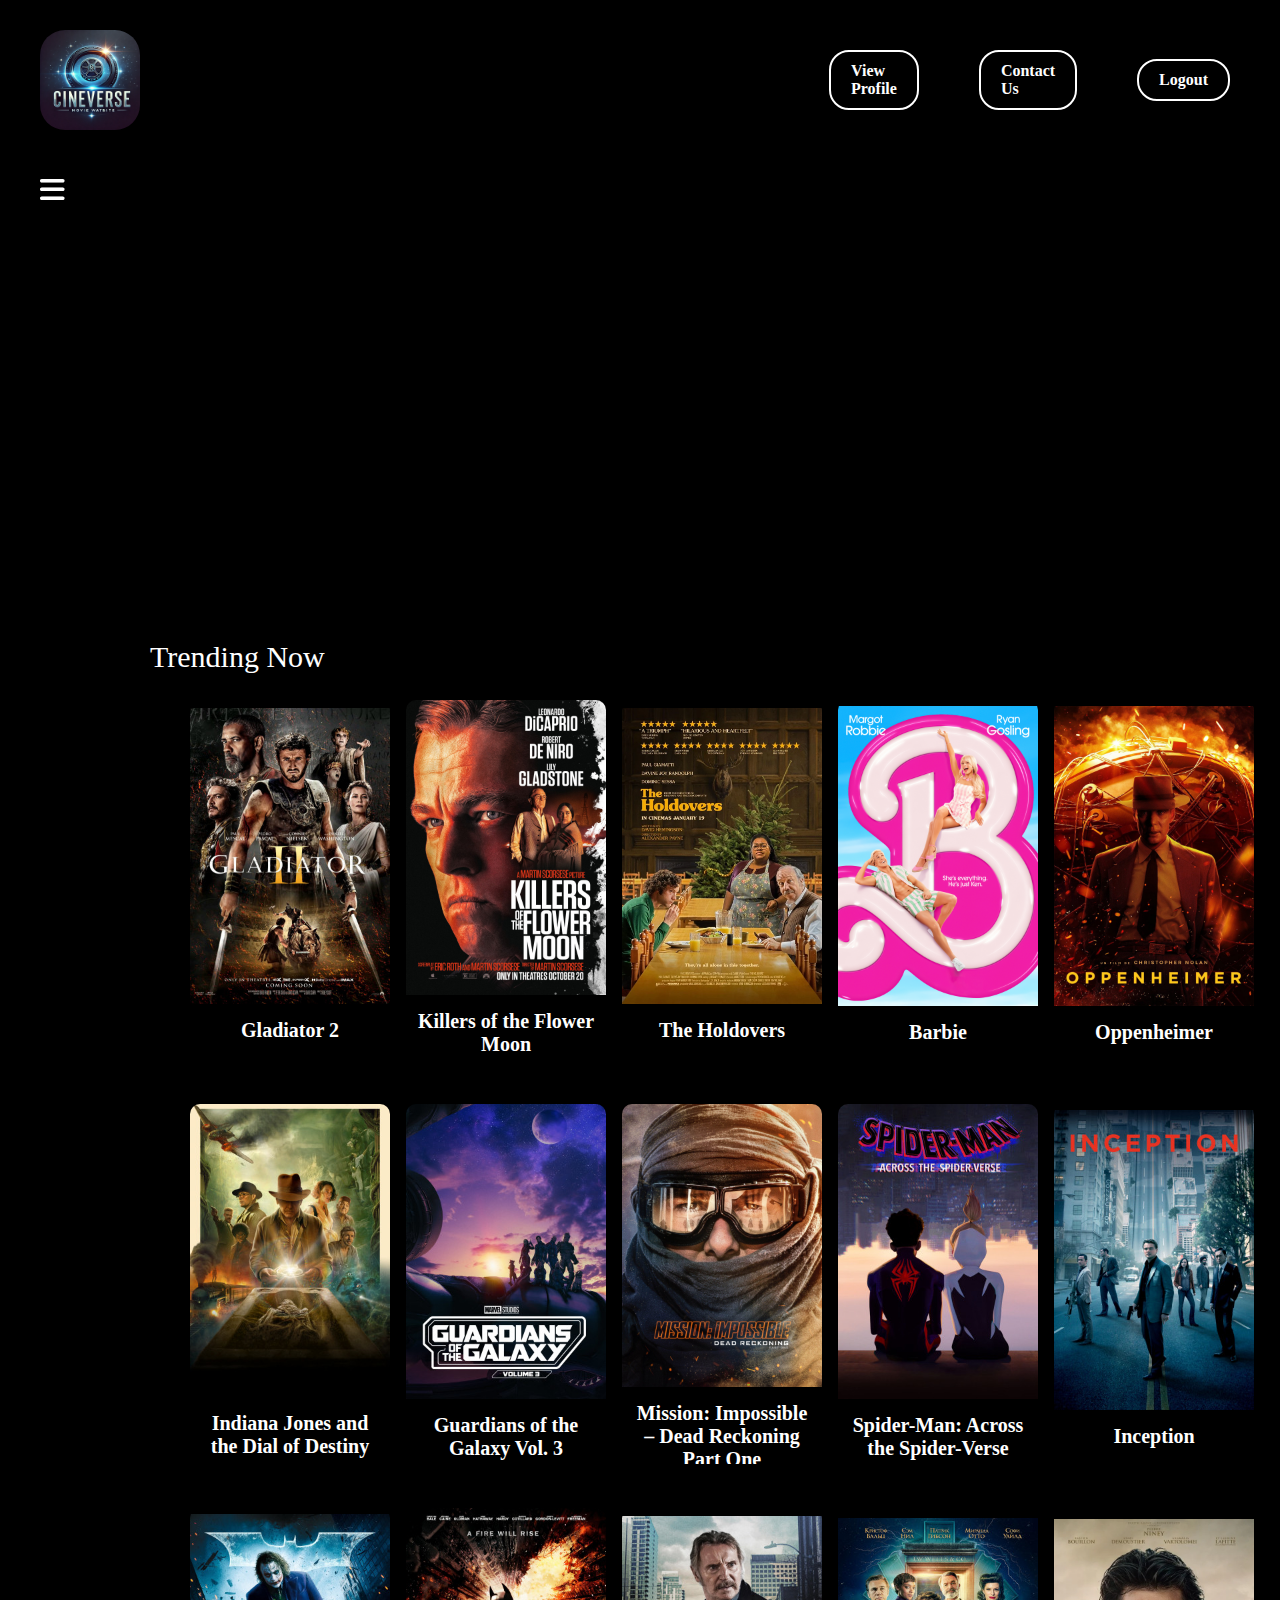
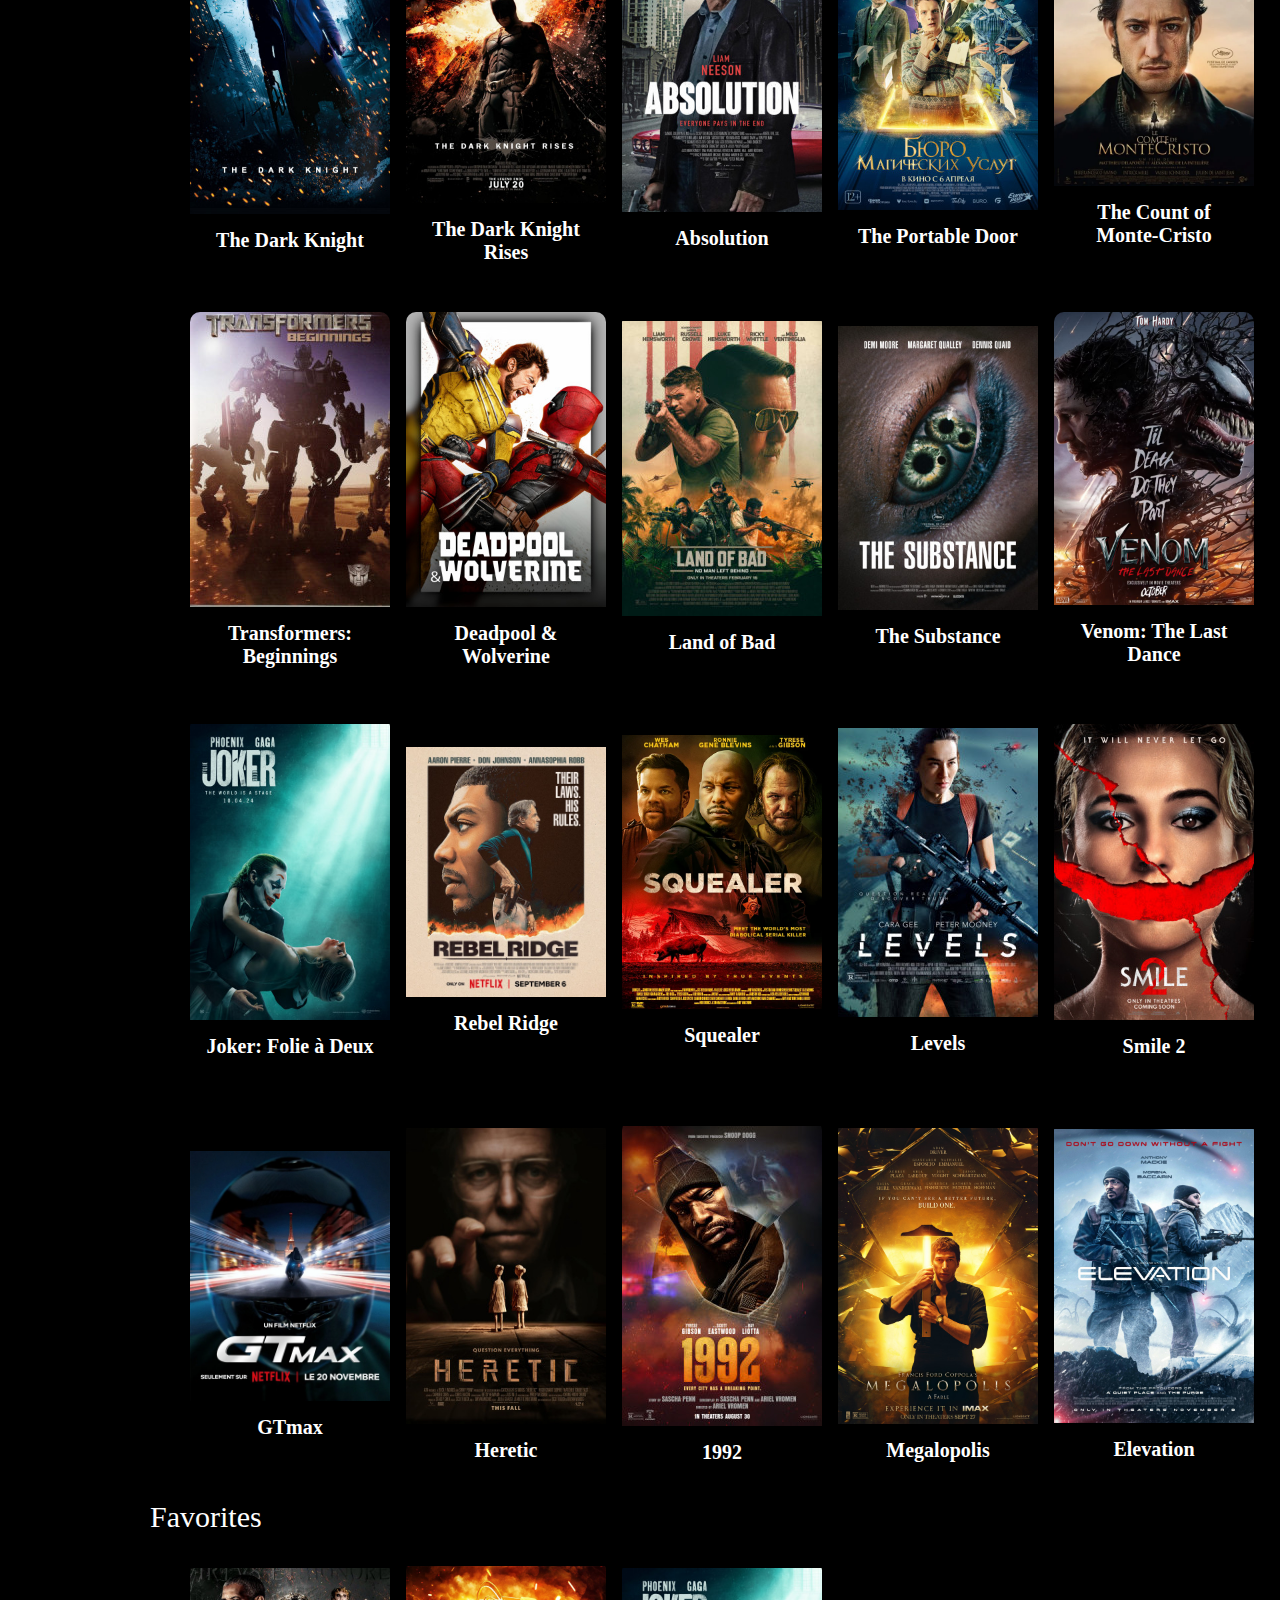
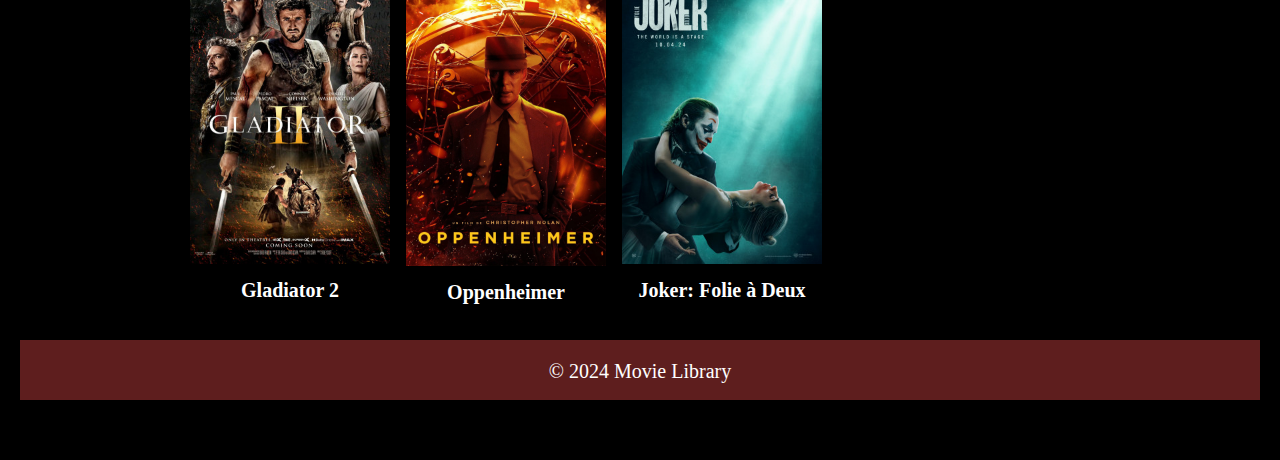
<file: HTML Files/homePage.html>
<!DOCTYPE html>
<html lang="en">
<head>
    <meta charset="UTF-8">
    <meta name="viewport" content="width=device-width, initial-scale=1.0">
    <link rel="stylesheet" href="../CSS Files/homePageStyle.css">
    <link rel="stylesheet" href="../CSS Files/basic.css">
    <title>HomePage</title>
    <link rel="stylesheet" href="https://cdnjs.cloudflare.com/ajax/libs/font-awesome/6.0.0-beta3/css/all.min.css">
</head>
<body id="home" class="open-left">
    <div class="grid-page">
        <nav class="header">
            <div>
                <img src="../Images/Logo.webp" alt="Cineverse Logo" class="logo">
            </div>
            <div><a class="View Profile" href="profile.html">View Profile</a></div>
            <div><a class="Contact Us" href="contactus.html">Contact Us</a></div>
            <div> <a class="logout" href="index.html">Logout</a></div>
        </nav>
        
        <div class="togglebar">
            <div class="toggle" onclick="toggleLeft()">
                <i class="fa fa-bars"></i> <!--the menu bar -->
            </div>
            <div id="offcanvas-left" class="hide">
                <ul>
                    <li><a href="#home">Home</a></li><!-- Link to the current page (Home) -->
                    <li><a href="#trending-now">Trending Now</a></li> 
                    <li><a href="#favorite">Favorites</a></li> <!-- Link to the Favorites page -->
                    <li><a href="toprated.html">Top Rated</a></li> <!-- Link to the Top Rated page -->
                </ul>
            </div>
        </div>
        
        <div class="video-container">
            <iframe
            class="youtube-video"
            src="https://www.youtube.com/embed/OxpDp7AG1Ww?autoplay=1&mute=1&controls=1&autohide=1&showinfo=0&modestbranding=1&rel=0&iv_load_policy=3"
            title="YouTube video player"
            frameborder="0"
            allow="accelerometer; autoplay; clipboard-write; encrypted-media; gyroscope; picture-in-picture"
            allowfullscreen>
            </iframe>

        </div>
        <div class="trending-now" id="trending-now">Trending Now</div>
        <div class="content-grid">
            <div class="posters">
                <figure>
                    <a href="https://www.imdb.com/title/tt9218128/?ref_=nv_sr_srsg_1_tt_5_nm_2_in_0_q_gla" target="_blank">
                        <img src="Posters/l_gladiator-ii-movie-poster_c9934359.jpg" alt="Gladiator 2">
                        <figcaption>Gladiator 2</figcaption>
                    </a>
                </figure>
            </div>
            <div class="posters">
                <figure>
                    <a href="https://www.imdb.com/title/tt5537002/?ref_=nv_sr_srsg_0_tt_6_nm_2_in_0_q_Killers%2520of%2520the%2520Flower%2520Moon" target="_blank">
                        <img src="Posters/xl_killers-of-the-flower-moon-movie-poster_6bee28e6.jpeg" alt="Killers of the Flower Moon">
                        <figcaption>Killers of the Flower Moon</figcaption>
                    </a>
                </figure>
            </div>
            <div class="posters">
                <figure>
                    <a href="https://www.imdb.com/title/tt14849194/?ref_=nv_sr_srsg_0_tt_8_nm_0_in_0_q_Holdovers" target="_blank">
                        <img src="Posters/2112256.jpeg" alt="The Holdovers">
                        <figcaption>The Holdovers</figcaption>
                    </a>
                </figure>
            </div>
            <div class="posters">
                <figure>
                    <a href="https://www.imdb.com/title/tt1517268/?ref_=nv_sr_srsg_0_tt_4_nm_4_in_0_q_Barbie" target="_blank">
                        <img src="Posters/xl_barbie-movie-poster_d5145060.png" alt="Barbie">
                        <figcaption>Barbie</figcaption>
                    </a>
                </figure>
            </div>
            <div class="posters">
                <figure>
                    <a href="https://www.imdb.com/title/tt15398776/?ref_=nv_sr_srsg_0_tt_3_nm_5_in_0_q_Oppenheime" target="_blank">
                        <img src="Posters/xl_oppenheimer-movie-poster_5cebc40c.jpg" alt="Oppenheimer">
                        <figcaption>Oppenheimer</figcaption>
                    </a>
                </figure>
            </div>
            <div class="posters">
                <figure>
                    <a href="https://www.imdb.com/title/tt1462764/?ref_=nv_sr_srsg_0_tt_8_nm_0_in_0_q_Indiana%2520Jones%2520and%2520the%2520Dial%2520of%2520Dest" target="_blank">
                        <img src="Posters/l_indiana-jones-and-the-dial-of-destiny-movie-poster_47e52fe5.jpg" alt="Indiana Jones and the Dial of Destiny">
                        <figcaption>Indiana Jones and the Dial of Destiny</figcaption>
                    </a>
                </figure>
            </div>
            <div class="posters">
                <figure>
                    <a href="https://www.imdb.com/title/tt6791350/?ref_=nv_sr_srsg_0_tt_8_nm_0_in_0_q_Guardians%2520of%2520the%2520Galaxy%2520Vol.%25203" target="_blank">
                        <img src="Posters/l_guardians-of-the-galaxy-vol-3-movie-poster_0c15aeb6.jpg" alt="Guardians of the Galaxy Vol. 3">
                        <figcaption>Guardians of the Galaxy Vol. 3</figcaption>
                    </a>
                </figure>
            </div>
            <div class="posters">
                <figure>
                    <a href="https://www.imdb.com/title/tt9603212/?ref_=nv_sr_srsg_0_tt_3_nm_0_in_0_q_Mission%253A%2520Impossible%2520%25E2%2580%2593%2520Dead%2520R" target="_blank">
                        <img src="Posters/xl_mission-impossible-dead-reckoning-part-one-movie-poster_8ce86b91.jpg" alt="Mission: Impossible – Dead Reckoning Part One">
                        <figcaption>Mission: Impossible – Dead Reckoning Part One</figcaption>
                    </a>
                </figure>
            </div>
            <div class="posters">
                <figure>
                    <a href="https://www.imdb.com/title/tt9362722/?ref_=nv_sr_srsg_0_tt_8_nm_0_in_0_q_Spider-Man%253A%2520Across%2520the%2520Spider-Verse" target="_blank">
                        <img src="Posters/l_spider-man-across-the-spider-verse-part-one-movie-poster_84b0902f.jpg" alt="Spider-Man: Across the Spider-Verse">
                        <figcaption>Spider-Man: Across the Spider-Verse</figcaption>
                    </a>
                </figure>
            </div>
            <div class="posters">
                <figure>
                    <a href="https://www.imdb.com/title/tt1375666/?ref_=nv_sr_srsg_0_tt_8_nm_0_in_0_q_Inception" target="_blank">
                        <img src="Posters/l_1375666_5b234e02.jpg" alt="Inception">
                        <figcaption>Inception</figcaption>
                    </a>
                </figure>
            </div>
            <div class="posters">
                <figure>
                    <a href="https://www.imdb.com/title/tt0468569/?ref_=nv_sr_srsg_0_tt_8_nm_0_in_0_q_The%2520Dark%2520Knight" target="_blank">
                        <img src="Posters/l_the-dark-knight-movie-poster_e5e6aebe.jpeg" alt="The Dark Knight">
                        <figcaption>The Dark Knight</figcaption>
                    </a>
                </figure>
            </div>
            <div class="posters">
                <figure>
                    <a href="https://www.imdb.com/title/tt1345836/?ref_=nv_sr_srsg_0_tt_7_nm_1_in_0_q_The%2520Dark%2520Knight%2520Rises" target="_blank">
                        <img src="Posters/l_1345836_429edb63.jpg" alt="The Dark Knight Rises">
                        <figcaption>The Dark Knight Rises</figcaption>
                    </a>
                </figure>
            </div>
            <div class="posters">
                <figure>
                    <a href="https://www.imdb.com/title/tt8337290/?ref_=nv_sr_srsg_0_tt_8_nm_0_in_0_q_Absolution" target="_blank">
                        <img src="Posters/l_thug-movie-poster_83985716.jpg" alt="The Dark Knight Rises">
                        <figcaption>Absolution</figcaption>
                    </a>
                </figure>
            </div>
            <div class="posters">
                <figure>
                    <a href="https://www.imdb.com/title/tt11820950/?ref_=nv_sr_srsg_0_tt_4_nm_0_in_0_q_The%2520Portable%2520Door" target="_blank">
                        <img src="Posters/l_the-portable-door-movie-poster_d7e83aed.jpg" alt="The Dark Knight Rises">
                        <figcaption>The Portable Door</figcaption>
                    </a>
                </figure>
            </div>
            <div class="posters">
                <figure>
                    <a href="https://www.imdb.com/title/tt26446278/?ref_=nv_sr_srsg_0_tt_8_nm_0_in_0_q_The%2520Count%2520of%2520Monte-Cristo" target="_blank">
                        <img src="Posters/29eb8341475fdb0b19b1d7b995b70e17.jpeg" alt="The Dark Knight Rises">
                        <figcaption>The Count of Monte-Cristo</figcaption>
                    </a>
                </figure>
            </div>
            <div class="posters">
                <figure>
                    <a href="https://www.imdb.com/title/tt1236486/?ref_=nv_sr_srsg_0_tt_2_nm_0_in_0_q_Transformers%253A%2520Beginnings" target="_blank">
                        <img src="Posters/s_transformers-beginnings-movie-poster_8224a3b1.jpg" alt="The Dark Knight Rises">
                        <figcaption>Transformers: Beginnings</figcaption>
                    </a>
                </figure>
            </div>
            <div class="posters">
                <figure>
                    <a href="https://www.imdb.com/title/tt6263850/?ref_=nv_sr_srsg_0_tt_3_nm_0_in_0_q_Deadpool%2520%2526%2520Wolverine" target="_blank">
                        <img src="Posters/l_deadpool-wolverine-movie-poster_1f6b526e.jpg" alt="The Dark Knight Rises">
                        <figcaption>Deadpool & Wolverine</figcaption>
                    </a>
                </figure>
            </div>
            <div class="posters">
                <figure>
                    <a href="https://www.imdb.com/title/tt19864802/?ref_=nv_sr_srsg_0_tt_8_nm_0_in_0_q_Land%2520of%2520Bad" target="_blank">
                        <img src="Posters/s_land-of-bad-movie-poster_0a282c34.jpg" alt="The Dark Knight Rises">
                        <figcaption>Land of Bad</figcaption>
                    </a>
                </figure>
            </div>
            <div class="posters">
                <figure>
                    <a href="https://www.imdb.com/title/tt17526714/?ref_=nv_sr_srsg_0_tt_8_nm_0_in_0_q_The%2520Substance" target="_blank">
                        <img src="Posters/l_the-substance-movie-poster_bddee558.jpg" alt="The Dark Knight Rises">
                        <figcaption>The Substance</figcaption>
                    </a>
                </figure>
            </div>
            <div class="posters">
                <figure>
                    <a href="https://www.imdb.com/title/tt16366836/?ref_=nv_sr_srsg_1_tt_7_nm_0_in_0_q_Venom%253A%2520The%2520Last%2520Dance" target="_blank">
                        <img src="Posters/l_venom-the-last-dance-movie-poster_65d0d1a5.png" alt="The Dark Knight Rises">
                        <figcaption>Venom: The Last Dance</figcaption>
                    </a>
                </figure>
            </div>
            <div class="posters">
                <figure>
                    <a href="https://www.imdb.com/title/tt11315808/?ref_=nv_sr_srsg_1_tt_7_nm_0_in_0_q_Joker%253A%2520Folie%2520%25C3%25A0%2520Deux" target="_blank">
                        <img src="Posters/l_joker-folie-a-deux-movie-poster_8b8497ec.jpg" alt="The Dark Knight Rises">
                        <figcaption>Joker: Folie à Deux</figcaption>
                    </a>
                </figure>
            </div>
            <div class="posters">
                <figure>
                    <a href="https://www.imdb.com/title/tt11301886/?ref_=nv_sr_srsg_0_tt_8_nm_0_in_0_q_Rebel%2520Ridge" target="_blank">
                        <img src="Posters/f199b16a84646002ddc5a41eb8092e97.jpg-r_1920_1080-f_jpg-q_x-xxyxx.jpg" alt="The Dark Knight Rises">
                        <figcaption>Rebel Ridge</figcaption>
                    </a>
                </figure>
            </div><div class="posters">
                <figure>
                    <a href="https://www.imdb.com/title/tt14768616/?ref_=nv_sr_srsg_0_tt_8_nm_0_in_0_q_Squealer" target="_blank">
                        <img src="Posters/5328507.jpeg" alt="The Dark Knight Rises">
                        <figcaption>Squealer</figcaption>
                    </a>
                </figure>
            </div>
            <div class="posters">
                <figure>
                    <a href="https://www.imdb.com/title/tt10831486/?ref_=nv_sr_srsg_0_tt_6_nm_2_in_0_q_Levels" target="_blank">
                        <img src="Posters/s_levels-movie-poster_7a3b28f9.jpg" alt="The Dark Knight Rises">
                        <figcaption>Levels</figcaption>
                    </a>
                </figure>
            </div>
            <div class="posters">
                <figure>
                    <a href="https://www.imdb.com/title/tt29268110/?ref_=nv_sr_srsg_1_tt_6_nm_1_in_0_q_Smile%25202" target="_blank">
                        <img src="Posters/l_smile-2-movie-poster_07452b6b.jpg" alt="The Dark Knight Rises">
                        <figcaption>Smile 2</figcaption>
                    </a>
                </figure>
            </div>
            <div class="posters">
                <figure>
                    <a href="https://www.imdb.com/title/tt29260436/?ref_=nv_sr_srsg_0_tt_3_nm_4_in_0_q_GTmax" target="_blank">
                        <img src="Posters/8ff8ba9c4421982444306652e72f2984.jpeg" alt="The Dark Knight Rises">
                        <figcaption>GTmax</figcaption>
                    </a>
                </figure>
            </div>
            <div class="posters">
                <figure>
                    <a href="https://www.imdb.com/title/tt28015403/?ref_=nv_sr_srsg_0_tt_8_nm_0_in_0_q_Heretic" target="_blank">
                        <img src="Posters/l_heretic-movie-poster_5aebf7ad.jpg" alt="The Dark Knight Rises">
                        <figcaption>Heretic</figcaption>
                    </a>
                </figure>
            </div>
            <div class="posters">
                <figure>
                    <a href="https://www.imdb.com/title/tt4959750/?ref_=nv_sr_srsg_0_tt_8_nm_0_in_0_q_1992" target="_blank">
                        <img src="Posters/s_april-29-1992-movie-poster_570a3118.jpg" alt="The Dark Knight Rises">
                        <figcaption>1992</figcaption>
                    </a>
                </figure>
            </div>
            <div class="posters">
                <figure>
                    <a href="https://www.imdb.com/title/tt10128846/?ref_=nv_sr_srsg_3_tt_1_nm_7_in_0_q_mega" target="_blank">
                        <img src="Posters/xl_megalopolis-movie-poster_34555af3.jpg" alt="The Dark Knight Rises">
                        <figcaption>Megalopolis</figcaption>
                    </a>
                </figure>
            </div>
            <div class="posters">
                <figure>
                    <a href="https://www.imdb.com/title/tt23558280/?ref_=nv_sr_srsg_0_tt_8_nm_0_in_0_q_elevat" target="_blank">
                        <img src="Posters/xl_elevation-movie-poster_dbdf4d93.jpg" alt="The Dark Knight Rises">
                        <figcaption>Elevation</figcaption>
                    </a>
                </figure>
            </div>
        </div>
         
        

        <div class="favorite" id="favorite">Favorites</div>
        <div class="content-grid">
            <div class="posters">
                <figure>
                    <a href="https://www.imdb.com/title/tt9218128/?ref_=nv_sr_srsg_1_tt_5_nm_2_in_0_q_gla" target="_blank">
                        <img src="Posters/l_gladiator-ii-movie-poster_c9934359.jpg" alt="Gladiator 2">
                        <figcaption>Gladiator 2</figcaption>
                    </a>
                </figure>
            </div>
            <div class="posters">
                <figure>
                    <a href="https://www.imdb.com/title/tt15398776/?ref_=nv_sr_srsg_0_tt_3_nm_5_in_0_q_Oppenheime" target="_blank">
                        <img src="Posters/xl_oppenheimer-movie-poster_5cebc40c.jpg" alt="Oppenheimer">
                        <figcaption>Oppenheimer</figcaption>
                    </a>
                </figure>
            </div>
            <div class="posters">
                <figure>
                    <a href="https://www.imdb.com/title/tt11315808/?ref_=nv_sr_srsg_1_tt_7_nm_0_in_0_q_Joker%253A%2520Folie%2520%25C3%25A0%2520Deux" target="_blank">
                        <img src="Posters/l_joker-folie-a-deux-movie-poster_8b8497ec.jpg" alt="The Dark Knight Rises">
                        <figcaption>Joker: Folie à Deux</figcaption>
                    </a>
                </figure>
            </div>
        </div>

        <div class="footer">
            <p>&copy; 2024 Movie Library</p>
        </div>
    </div>
    <script>
       window.toggleLeft = function() {
            var element = document.getElementById("offcanvas-left");
            element.classList.toggle("hide");
        }
    </script>
</body>
</html>
</file>
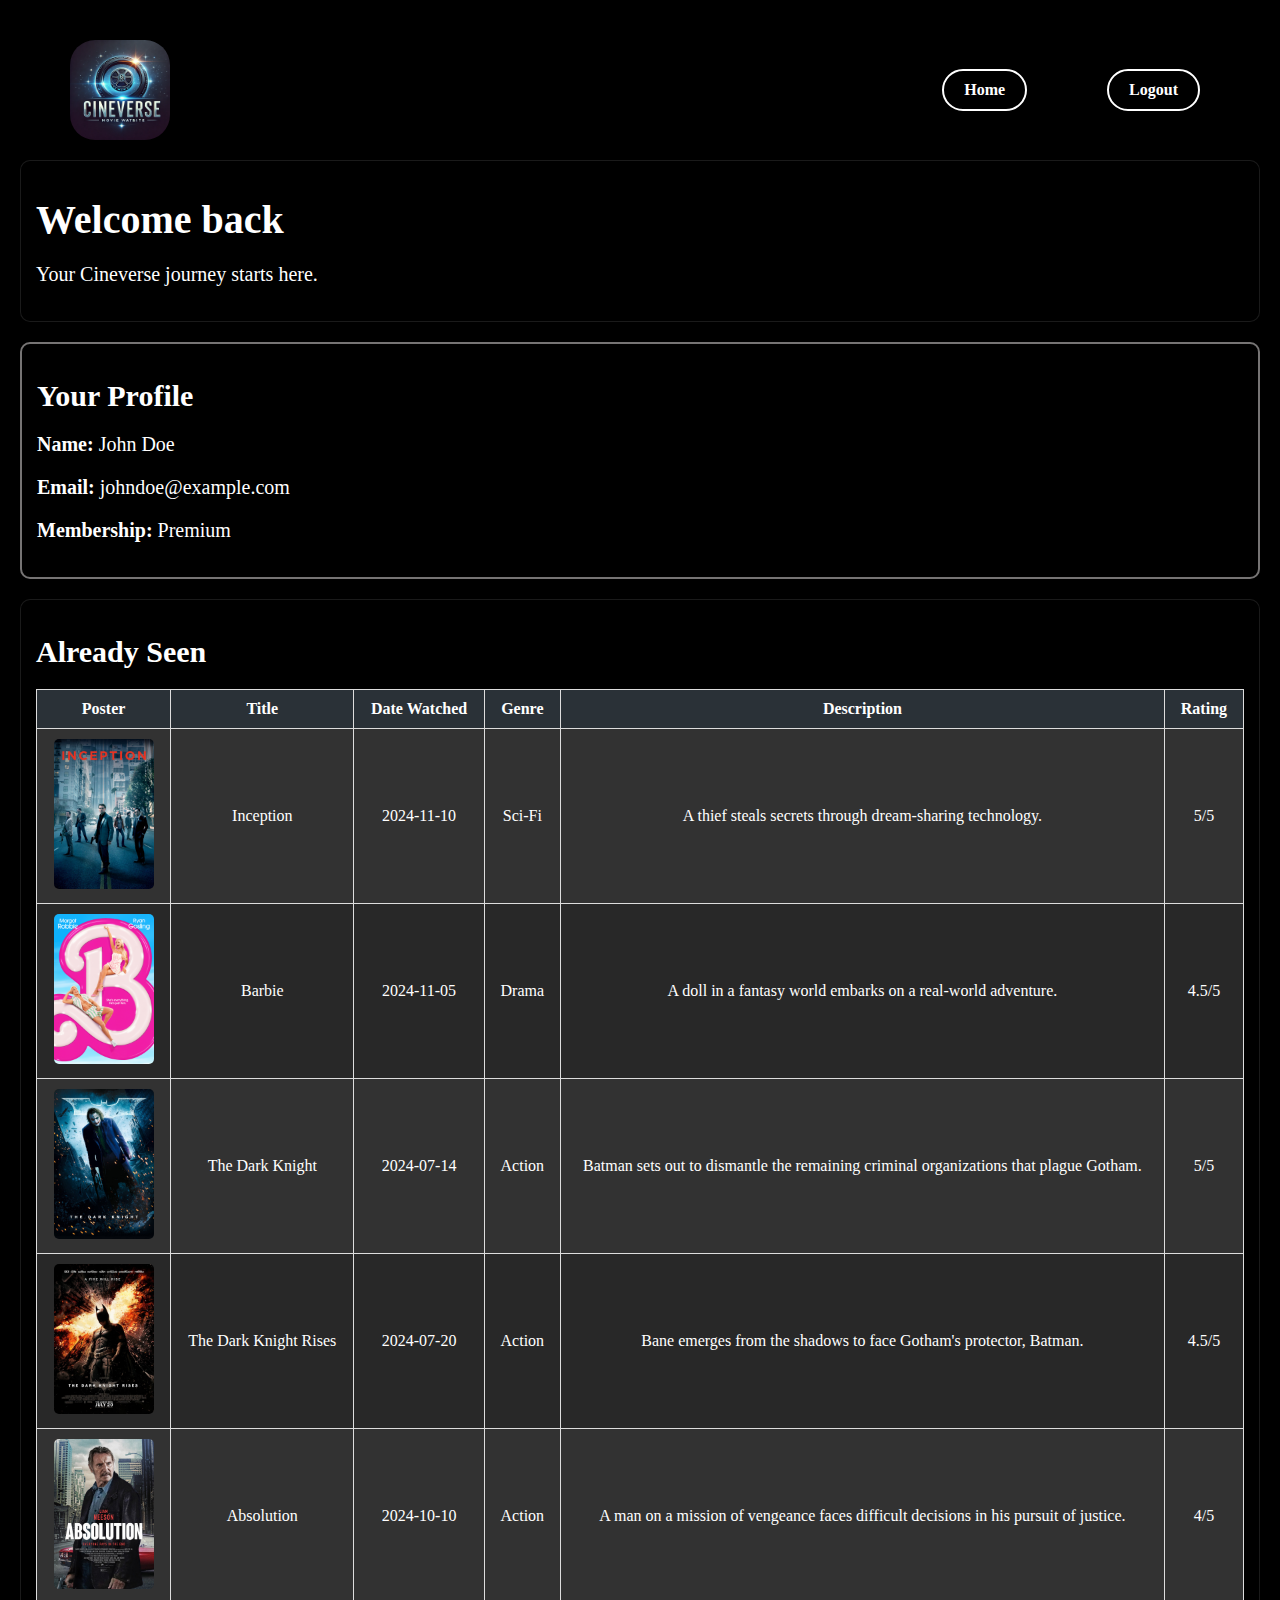
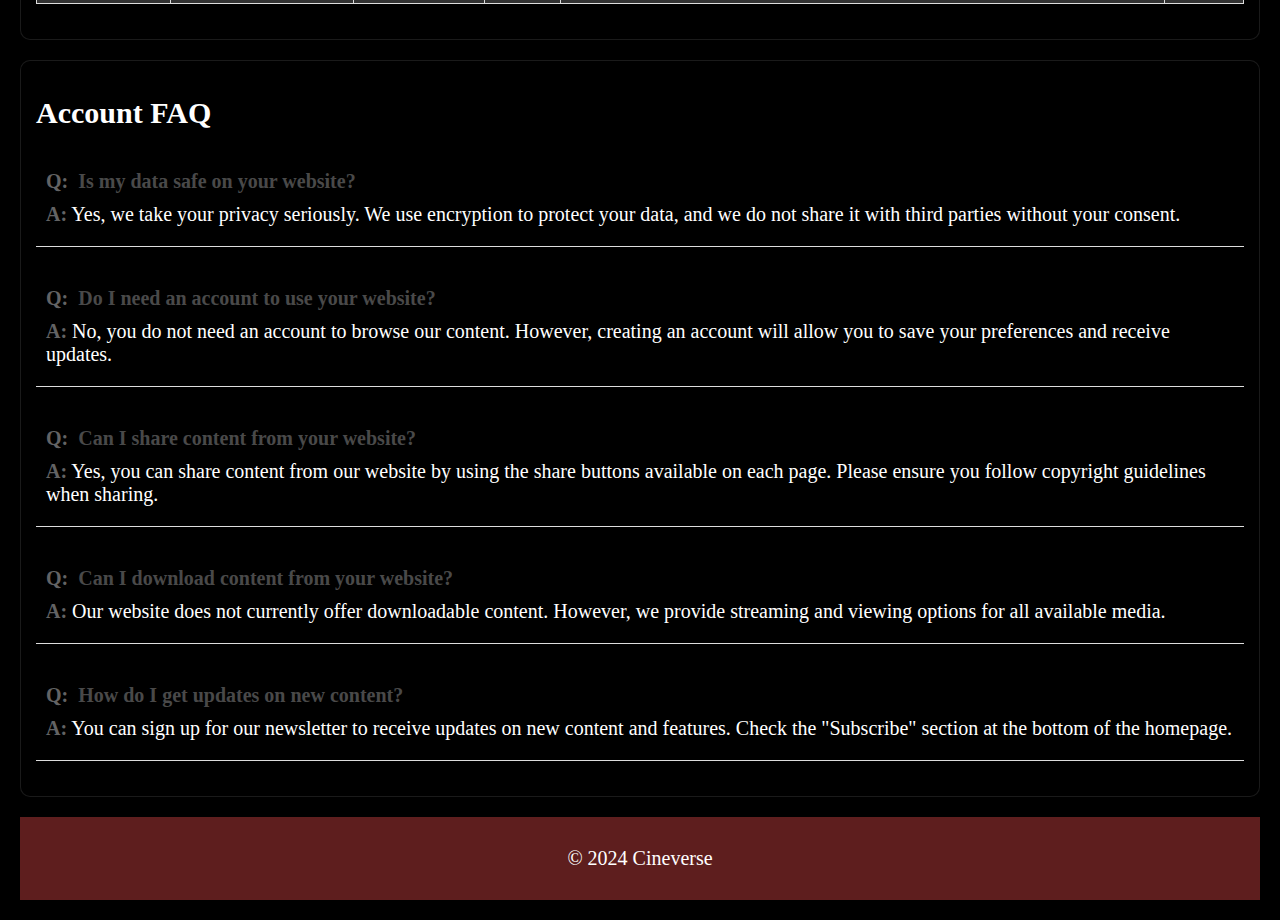
<file: HTML Files/profile.html>
<!DOCTYPE html>
<html lang="en">
<head>
    <meta charset="UTF-8">
    <meta name="viewport" content="width=device-width, initial-scale=1.0">
    <title>My Profile</title>
    <link rel="stylesheet" href="../CSS Files/basic.css">
    <link rel="stylesheet" href="../CSS Files/profile.css">
</head>
<body>
    <div class="grid-page">
        <!-- Header -->
        <div class="header">
            <div>
                <img src="../Images/Logo.webp" alt="Cineverse Logo" class="logo">
            </div>
            <div><a href="homePage.html">Home</a></div>
            <div><a href="index.html">Logout</a></div>
        </div>

        <!-- Welcome Section -->
        <section class="welcome">
            <h1>Welcome back</h1>
            <p>Your Cineverse journey starts here.</p>
        </section>

        <!-- Profile Details Section -->
        <section class="profile">
            <h2>Your Profile</h2>
            <p><strong>Name:</strong> John Doe</p>
            <p><strong>Email:</strong> johndoe@example.com</p>
            <p><strong>Membership:</strong> Premium</p>
        </section>

        <!-- Already Seen Section with Poster Column -->
        <section>
            <h2>Already Seen</h2>
            <table>
                <thead>
                    <tr>
                        <th>Poster</th>
                        <th>Title</th>
                        <th>Date Watched</th>
                        <th>Genre</th>
                        <th>Description</th>
                        <th>Rating</th>
                    </tr>
                </thead>
                <tbody>
                    <tr class="onclick" onclick="window.open('https://www.imdb.com/title/tt1375666/?ref_=nv_sr_srsg_0_tt_8_nm_0_in_0_q_Inception', '_blank');">
                        <td><img src="Posters/l_1375666_5b234e02.jpg" alt="Inception Poster"></td>
                        <td>Inception</td>
                        <td>2024-11-10</td>
                        <td>Sci-Fi</td>
                        <td>A thief steals secrets through dream-sharing technology.</td>
                        <td>5/5</td>
                    </tr>
                    <tr class="onclick" onclick="window.open('https://www.imdb.com/title/tt15174502/?ref_=nv_sr_srsg_0_tt_8_nm_0_in_0_q_Barbie', '_blank');">
                        <td><img src="Posters/xl_barbie-movie-poster_d5145060.png" alt="Barbie Poster"></td>
                        <td>Barbie</td>
                        <td>2024-11-05</td>
                        <td>Drama</td>
                        <td>A doll in a fantasy world embarks on a real-world adventure.</td>
                        <td>4.5/5</td>
                    </tr>
                   
                    <tr class="onclick" onclick="window.open('https://www.imdb.com/title/tt0468569/?ref_=nv_sr_srsg_0_tt_8_nm_0_in_0_q_The%2520Dark%2520Knight', '_blank');">
                        <td><img src="Posters/l_the-dark-knight-movie-poster_e5e6aebe.jpeg" alt="The Dark Knight"></td>
                        <td>The Dark Knight</td>
                        <td>2024-07-14</td>
                        <td>Action</td>
                        <td>Batman sets out to dismantle the remaining criminal organizations that plague Gotham.</td>
                        <td>5/5</td>
                    </tr>

                    
                    <tr class="onclick" onclick="window.open('https://www.imdb.com/title/tt1345836/?ref_=nv_sr_srsg_0_tt_7_nm_1_in_0_q_The%2520Dark%2520Knight%2520Rises', '_blank');">
                        <td><img src="Posters/l_1345836_429edb63.jpg" alt="The Dark Knight Rises"></td>
                        <td>The Dark Knight Rises</td>
                        <td>2024-07-20</td>
                        <td>Action</td>
                        <td>Bane emerges from the shadows to face Gotham's protector, Batman.</td>
                        <td>4.5/5</td>
                    </tr>
                    
                    
                    <tr class="onclick" onclick="window.open('https://www.imdb.com/title/tt8337290/?ref_=nv_sr_srsg_0_tt_8_nm_0_in_0_q_Absolution', '_blank');">
                        <td><img src="Posters/l_thug-movie-poster_83985716.jpg" alt="Absolution"></td>
                        <td>Absolution</td>
                        <td>2024-10-10</td>
                        <td>Action</td>
                        <td>A man on a mission of vengeance faces difficult decisions in his pursuit of justice.</td>
                        <td>4/5</td>
                    </tr>
                </tbody>
            </table>
        </section>

        <section>
            <h2>Account FAQ</h2>
        
            <aside class="faq-item">
                <p><strong>Q:</strong> <span class="highlight">Is my data safe on your website?</span></p>
                <p><strong>A:</strong> Yes, we take your privacy seriously. We use encryption to protect your data, and we do not share it with third parties without your consent.</p>
            </aside>
        
            <aside class="faq-item">
                <p><strong>Q:</strong> <span class="highlight">Do I need an account to use your website?</span></p>
                <p><strong>A:</strong> No, you do not need an account to browse our content. However, creating an account will allow you to save your preferences and receive updates.</p>
            </aside>
        
            <aside class="faq-item">
                <p><strong>Q:</strong> <span class="highlight">Can I share content from your website?</span></p>
                <p><strong>A:</strong> Yes, you can share content from our website by using the share buttons available on each page. Please ensure you follow copyright guidelines when sharing.</p>
            </aside>
        
            <aside class="faq-item">
                <p><strong>Q:</strong> <span class="highlight">Can I download content from your website?</span></p>
                <p><strong>A:</strong> Our website does not currently offer downloadable content. However, we provide streaming and viewing options for all available media.</p>
            </aside>
        
            <aside class="faq-item">
                <p><strong>Q:</strong> <span class="highlight">How do I get updates on new content?</span></p>
                <p><strong>A:</strong> You can sign up for our newsletter to receive updates on new content and features. Check the "Subscribe" section at the bottom of the homepage.</p>
            </aside>
        </section>
        
        

        <!-- Footer -->
        <div class="footer">
            <p>&copy; 2024 Cineverse</p>
        </div>
    </div>
</body>
</html>
</file>
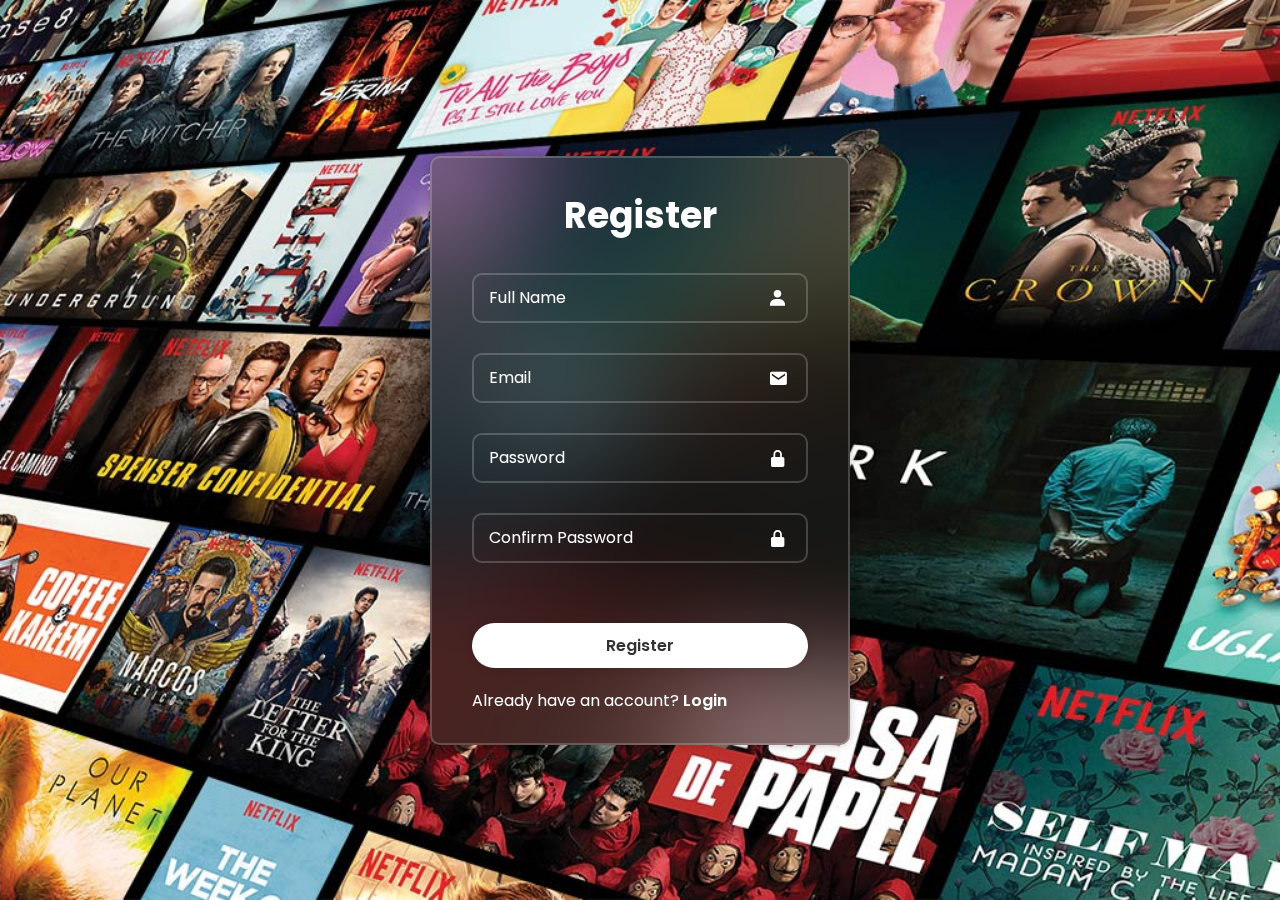
<file: HTML Files/registration.html>
<!DOCTYPE html>
<html lang="en">
<head>
    <meta charset="UTF-8">
    <meta name="viewport" content="width=device-width, initial-scale=1.0">
    <title>Cineverse - Registration</title>
    <link href="https://unpkg.com/boxicons@2.1.4/css/boxicons.min.css" rel="stylesheet">
    <link rel="stylesheet" href="../CSS Files/style.css">
</head>
<body>
    <div class="wrapper">
        <form id="registerForm" onsubmit="return validateForm()">
            <h1>Register</h1>
            <div class="input-box">
                <input type="text" id="fullname" placeholder="Full Name" required>
                <i class="bx bxs-user"></i>
            </div>
            <div class="input-box">
                <input type="email" id="email" placeholder="Email" required>
                <i class="bx bxs-envelope"></i>
            </div>
            <div class="input-box">
                <input type="password" id="password" placeholder="Password" required>
                <i class="bx bxs-lock-alt"></i>
            </div>
            <div class="input-box">
                <input type="password" id="confirmPassword" placeholder="Confirm Password" required>
                <i class="bx bxs-lock-alt"></i>
            </div>
            <button type="submit" class="btn">Register</button>
            <div class="login-link">
                <p>Already have an account? <a href="./index.html">Login</a></p>
            </div>
        </form>
    </div>

    <script>
        function validateForm() {
            var fullname = document.getElementById("fullname").value;
            var email = document.getElementById("email").value;
            var password = document.getElementById("password").value;
            var confirmPassword = document.getElementById("confirmPassword").value;

            // Check if fields are empty
            if (fullname === "" || email === "" || password === "" || confirmPassword === "") {
                alert("Please fill in all fields.");
                return false;
            }

            // Check if passwords match
            if (password !== confirmPassword) {
                alert("Passwords do not match.");
                return false;
            }

            // If everything is correct, submit the form
            alert("Registration successful!");
            window.location.href = "homePage.html";
            return false; // Prevent form submission for now
        }
    </script>
</body>
</html>
</file>
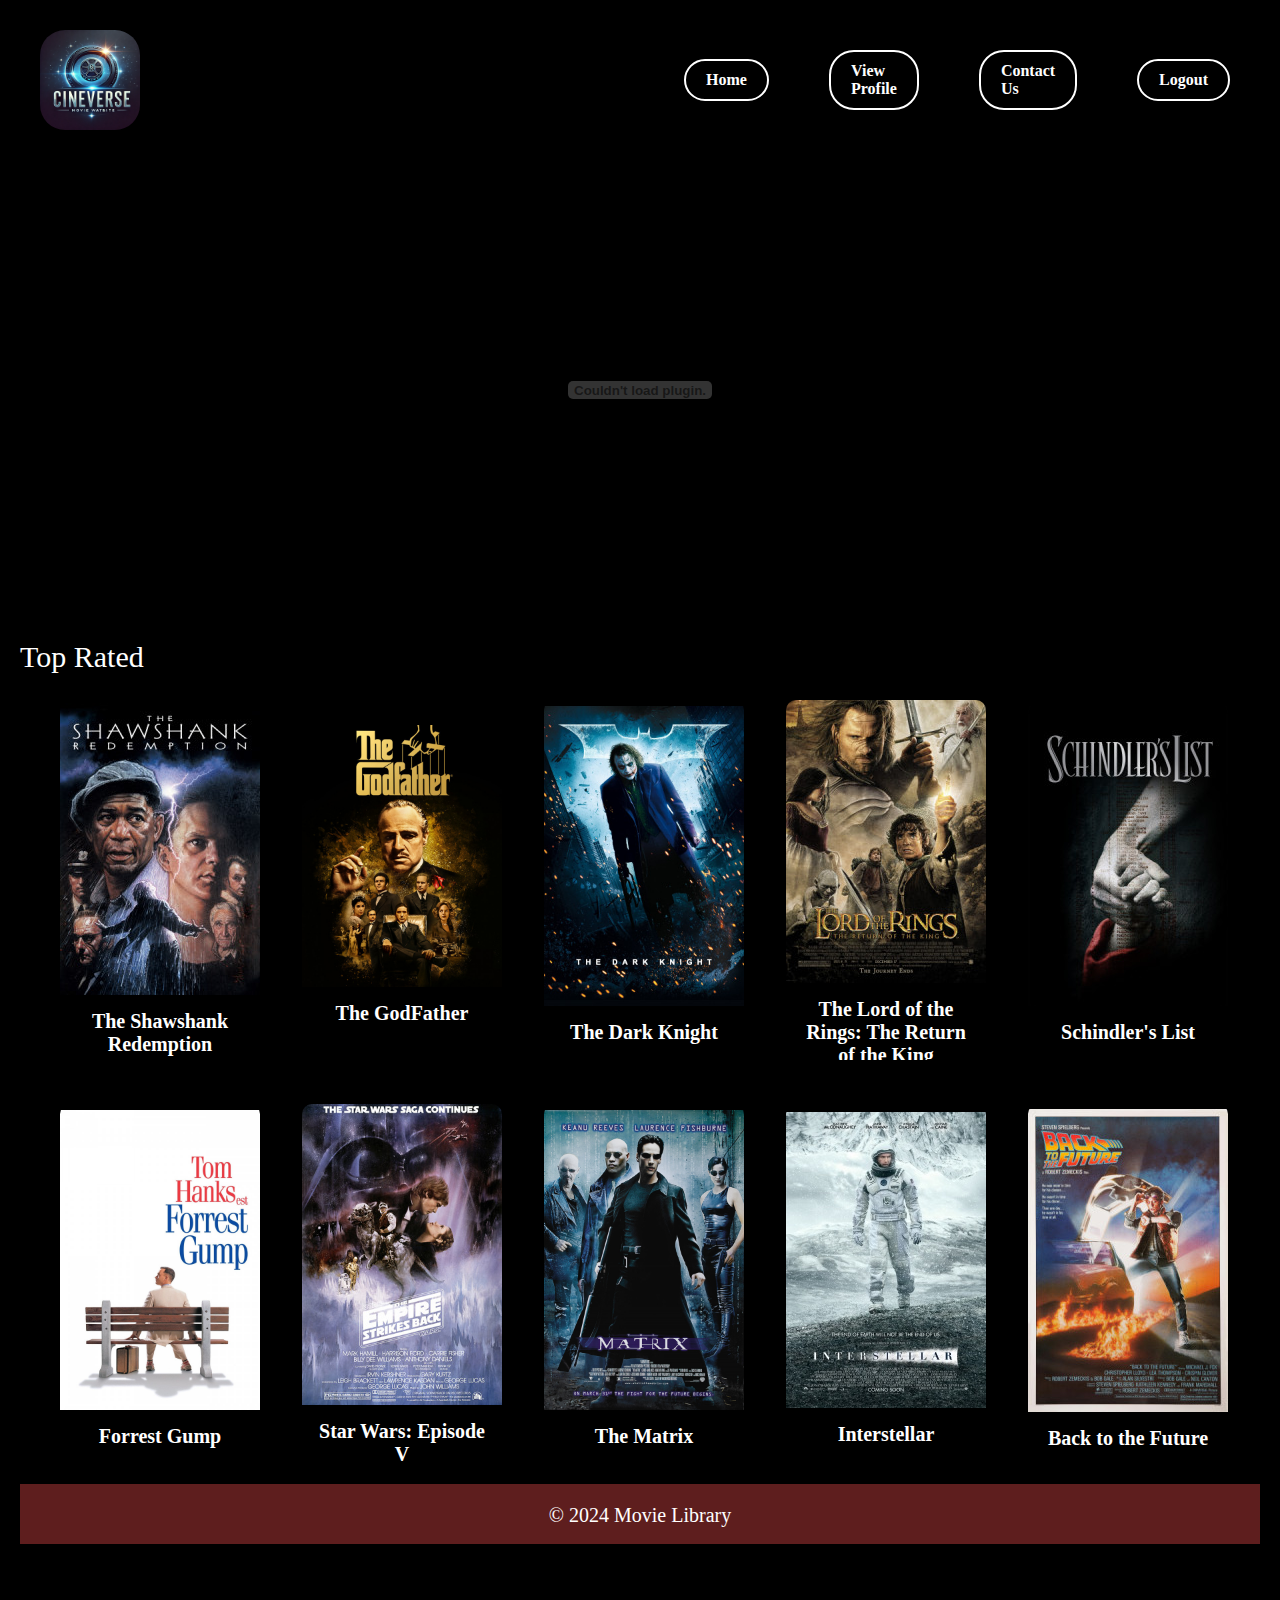
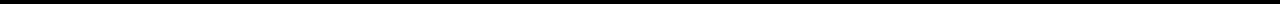
<file: HTML Files/toprated.html>
<!DOCTYPE html>
<html lang="en">
<head>
    <meta charset="UTF-8">
    <meta name="viewport" content="width=device-width, initial-scale=1.0">
    <title>Top Rated Movies</title>
    <link rel="stylesheet" href="../CSS Files/toprated.css">
    <link rel="stylesheet" href="../CSS Files/basic.css">
</head>
<body>
    <div class="grid-page">
        <div class="header">
            <div>
                <img src="../Images/Logo.webp" alt="Cineverse Logo" class="logo">
            </div>
            <div><a class="Home" href="homePage.html">Home</a></div>
            <div><a class="View Profile" href="profile.html">View Profile</a></div>
            <div><a class="Contact Us" href="contactus.html">Contact Us</a></div>
            <div> <a class="logout" href="index.html">Logout</a></div>
        </div>

        
        
        <div class="video-container">
            <embed
            class="youtube-video"
            src="https://www.youtube.com/v/-la1v2dMuj4?autohide=1&showinfo=0&controls=1&autoplay=1&mute=1&modestbranding=1&rel=0&iv_load_policy=3"
            type="application/x-shockwave-flash"
            width="560"
            height="315"
            allowfullscreen="true">
        </div>
        <div class="toprated">Top Rated</div>
            <div class="content-grid">
                <div class="posters">
                    <figure>
                        <a href="https://www.imdb.com/title/tt0111161/?ref_=chttp_t_1" target="_blank">
                            <img src="Posters/s_111161_fcff7dfe.jpg" alt="The Shawshank Redemption">
                            <figcaption>The Shawshank Redemption</figcaption>
                        </a>
                    </figure>
                </div>
                <div class="posters">
                    <figure>
                        <a href="https://www.imdb.com/title/tt0068646/?ref_=chttp_t_2" target="_blank">
                            <img src="Posters/xl_68646_8c811dec.jpg" alt="The GodFather">
                            <figcaption>The GodFather</figcaption>
                        </a>
                    </figure>
                </div>
                <div class="posters">
                    <figure>
                        <a href="https://www.imdb.com/title/tt0468569/?ref_=nv_sr_srsg_0_tt_8_nm_0_in_0_q_The%2520Dark%2520Knight" target="_blank">
                            <img src="Posters/l_the-dark-knight-movie-poster_e5e6aebe.jpeg" alt="The Dark Knight">
                            <figcaption>The Dark Knight</figcaption>
                        </a>
                    </figure>
                </div>
                <div class="posters">
                    <figure>
                        <a href="https://www.imdb.com/title/tt0167260/?ref_=chttp_t_6" target="_blank">
                            <img src="Posters/s_the-lord-of-the-rings-the-return-of-the-king-movie-poster_b9429cf4.jpg" alt="The Lord of the Rings: The Return of the King">
                            <figcaption>The Lord of the Rings: The Return of the King</figcaption>
                        </a>
                    </figure>
                </div>
                <div class="posters">
                    <figure>
                        <a href="https://www.imdb.com/title/tt0108052/?ref_=chttp_t_7" target="_blank">
                            <img src="Posters/s_108052_bd91d0b6.jpg" alt="Schindler's List">
                            <figcaption>Schindler's List</figcaption>
                        </a>
                    </figure>
                </div>
                <div class="posters">
                    <figure>
                        <a href="https://www.imdb.com/title/tt0109830/?ref_=chttp_t_11" target="_blank">
                            <img src="Posters/xl_109830_e7a5d316.jpg" alt="Forrest Gump">
                            <figcaption>Forrest Gump</figcaption>
                        </a>
                    </figure>
                </div>
                <div class="posters">
                    <figure>
                        <a href="https://www.imdb.com/title/tt0080684/?ref_=chttp_t_15" target="_blank">
                            <img src="Posters/l_80684_931daf60.jpg" alt="Star Wars: Episode V - The Empire Strikes Back">
                            <figcaption>Star Wars: Episode V</figcaption>
                        </a>
                    </figure>
                </div>
                <div class="posters">
                    <figure>
                        <a href="https://www.imdb.com/title/tt0133093/?ref_=chttp_t_16" target="_blank">
                            <img src="Posters/xl_145384_0133093_fd241228.jpg" alt="The Matrix">
                            <figcaption>The Matrix</figcaption>
                        </a>
                    </figure>
                </div>
                <div class="posters">
                    <figure>
                        <a href="https://www.imdb.com/title/tt0816692/?ref_=chttp_t_19" target="_blank">
                            <img src="Posters/s_816692_593eaeff.jpg" alt="Interstellar">
                            <figcaption>Interstellar</figcaption>
                        </a>
                    </figure>
                </div>
                <div class="posters">
                    <figure>
                        <a href="https://www.imdb.com/title/tt0088763/?ref_=chttp_i_30" target="_blank">
                            <img src="Posters/s_back-to-the-future-movie-poster_616b0733.jpg" alt="Back to the Future">
                            <figcaption>Back to the Future</figcaption>
                        </a>
                    </figure>
                </div>
            </div>
        <div class="footer">
            <p>&copy; 2024 Movie Library</p>
        </div>
    </div>
</body>
</html>
</file>
<file: style.css>
@import url("https://fonts.googleapis.com/css2?family=Poppins:wght@300;400;500;600;700;800;900&display=swap");

*{
    margin: 0;
    padding: 0;
    box-sizing: border-box;
    font-family: "Poppins", sans-serif;

}

body {
    background-image: url('./Images/Background.jpg');
    background-size: cover; /* Ensures the image covers the entire screen */
    background-position: center; /* Centers the image */
    background-attachment: fixed; /* Makes the image stay fixed when scrolling */
    margin: 0;
    height: 100vh; /* Ensures the body covers the entire height of the viewport */
    display: flex;
    justify-content: center; /* Horizontally centers the .wrapper */
    align-items: center; /* Vertically centers the .wrapper */
}

.wrapper {
    width: 420px;
    background: transparent;
    border: 2px solid rgba(255, 255, 255, .2);
    backdrop-filter: blur(65px);
    box-shadow: 0 0 10px rgba(0, 0, 0, .2);
    color: #FFF;
    border-radius: 10px;
    padding: 30px 40px;
}

.wrapper h1 {
    font-size: 36px;
    text-align: center;
}

.wrapper .input-box {
    position: relative;
    width: 100%;
    height: 50px;
    margin: 30px 0;
}

.input-box input {
    width: 100%;
    height: 100%;
    background: transparent;
    border: none;
    outline: none;
    border: 2px solid rgba(255,255,255,2);
    border-radius: 40;
    font-size: 16px;
    color : white;
    padding: 20px 45px 20px 20px;
}

.input-box input::placeholder {
    color : #FFF;
}

.input-box i {
    position: absolute;
    right:20px;
    top:50%;
    transform: translateY(-50%);
    font-size: 20px;
}

.wrapper .remember-forgot {
    display : flex;
    justify-content: space-between;
    font-size: 14.5px;
    margin: -15px 0 15px;
}

.remember-forgot label input {
    accent-color: white;
    margin-right: 3px;
}

.remember-forgot a {
   color : #fff;
   text-decoration: none; 
}

.remember-forgot a:hover {
    text-decoration: underline;
}

.wrapper .btn {
    width: 100%;
    height :45px;
    background: white;
    border: none;
    outline: none;
    border-radius: 40px;
    box-shadow: 0 0 10px rgba(0,0,0,0.1);
    cursor: pointer;
    font-size: 16px;
    color: #333;
    font-weight: 600;
    transition: background-color 0.3s ease;
    margin-bottom: 20px;
    margin-top: 30px;
}


/* Button Hover Effect */
.btn:hover {
    background-color: #e4dcf1; /* Darker green on hover */
}

.wrapper .register-link {
    font-size: 14.5px;
    text-align: center;
}

a {
    color:#fff;
    text-decoration: none;
    font-weight: 600;
}

.register-link p a:hover{
    text-decoration: underline;
}

.input-box textarea {
    width: 100%;
    height: 100px;
    background: transparent;
    border: 2px solid rgba(255, 255, 255, 0.2);
    border-radius: 10px;
    color: white;
    padding: 10px 15px; /* Consistent padding */
    font-size: 16px;
    resize: none; /* Prevent resizing by the user */
    outline: none; /* Remove outline on focus */
}

.input-box select {
    width: 100%;
    height: 50px;
    background: transparent; /* Matches the form's background */
    border: 2px solid rgba(255, 255, 255, 0.2);
    border-radius: 10px; /* Rounded corners */
    font-size: 16px;
    color: white; /* Text color matches other inputs */
    padding: 10px 15px; /* Spacing inside the dropdown */
    appearance: none; /* Removes the default browser dropdown arrow */
    outline: none; 
    cursor: pointer; /* Shows pointer cursor on hover */
}

.input-box select option {
    background: #333; /* Dropdown options background */
    color: white; 
    font-size: 16px; 
}

.input-box select:focus {
    border-color: white; /* Highlight border on focus */
}

/* Custom arrow for the dropdown */
.input-box {
    position: relative;
}

.back-button {
    position: absolute;
    top: 15px;
    left: 15px;
    text-decoration: none;
    color: white;
    font-size: 12px; /* Smaller font size */
    font-weight: 500; /* Slightly lighter font weight */
    background: rgba(255, 255, 255, 0.2);
    padding: 5px 10px; /* Reduced padding */
    border: 1px solid white; /* Thinner border */
    border-radius: 15px; /* Smaller border radius */
    transition: all 0.3s ease-in-out;
}

/* Hover effect for the back button */
.back-button:hover {
    background: white;
    color: black;
    transform: scale(1.05); /* Slightly smaller zoom-in effect */
    box-shadow: 0 4px 10px rgba(0, 0, 0, 0.2); /* Subtler shadow */
}

/* Mobile Media Query */
@media screen and (max-width: 650px) {
    .wrapper {
        width: 85%; 
        height: auto;
        padding: 20px; 
        backdrop-filter: blur(55px);
    }

    .wrapper h1 {
        font-size: 28px; 
    }

    .input-box input {
        font-size: 14px; 
        padding: 15px 35px 15px 15px; 
    }

    .btn {
        height: 40px; 
        font-size: 14px; 
    }

    .back-button {
        font-size: 10px; 
        padding: 4px 8px; 
    }
    
    
}

@media screen and (max-height: 565px) {
    .wrapper {
        height: 80%;
        padding: 20px; 
        backdrop-filter: blur(55px);
        overflow-y: auto; /* Enable vertical scrolling within the wrapper */
    }
}
</file>
<file: CSS Files/style.css>
@import url("https://fonts.googleapis.com/css2?family=Poppins:wght@300;400;500;600;700;800;900&display=swap");

*{
    margin: 0;
    padding: 0;
    box-sizing: border-box;
    font-family: "Poppins", sans-serif;

}

body {
    background-image: url('../Images/Background.jpg');
    background-size: cover; /* Ensures the image covers the entire screen */
    background-position: center; /* Centers the image */
    background-attachment: fixed; /* Makes the image stay fixed when scrolling */
    margin: 0;
    height: 100vh; /* Ensures the body covers the entire height of the viewport */
    display: flex;
    justify-content: center; /* Horizontally centers the .wrapper */
    align-items: center; /* Vertically centers the .wrapper */
}

.wrapper {
    width: 420px;
    background: transparent;
    border: 2px solid rgba(255, 255, 255, .2);
    backdrop-filter: blur(65px);
    box-shadow: 0 0 10px rgba(0, 0, 0, .2);
    color: #FFF;
    border-radius: 10px;
    padding: 30px 40px;
}

.wrapper h1 {
    font-size: 36px;
    text-align: center;
}

.wrapper .input-box {
    position: relative;
    width: 100%;
    height: 50px;
    margin: 30px 0;
}

.input-box input {
    width: 100%;
    height: 100%;
    background: transparent;
    border: none;
    outline: none;
    border: 2px solid rgba(255,255,255,2);
    border-radius: 40;
    font-size: 16px;
    color : white;
    padding: 20px 45px 20px 20px;
}

.input-box input::placeholder {
    color : #FFF;
}

.input-box i {
    position: absolute;
    right:20px;
    top:50%;
    transform: translateY(-50%);
    font-size: 20px;
}

.wrapper .remember-forgot {
    display : flex;
    justify-content: space-between;
    font-size: 14.5px;
    margin: -15px 0 15px;
}

.remember-forgot label input {
    accent-color: white;
    margin-right: 3px;
}

.remember-forgot a {
   color : #fff;
   text-decoration: none; 
}

.remember-forgot a:hover {
    text-decoration: underline;
}

.wrapper .btn {
    width: 100%;
    height :45px;
    background: white;
    border: none;
    outline: none;
    border-radius: 40px;
    box-shadow: 0 0 10px rgba(0,0,0,0.1);
    cursor: pointer;
    font-size: 16px;
    color: #333;
    font-weight: 600;
    transition: background-color 0.3s ease;
    margin-bottom: 20px;
    margin-top: 30px;
}


/* Button Hover Effect */
.btn:hover {
    background-color: #e4dcf1; /* Darker green on hover */
}

.wrapper .register-link {
    font-size: 14.5px;
    text-align: center;
}

a {
    color:#fff;
    text-decoration: none;
    font-weight: 600;
}

.register-link p a:hover{
    text-decoration: underline;
}

.input-box textarea {
    width: 100%;
    height: 100px;
    background: transparent;
    border: 2px solid rgba(255, 255, 255, 0.2);
    border-radius: 10px;
    color: white;
    padding: 10px 15px; /* Consistent padding */
    font-size: 16px;
    resize: none; /* Prevent resizing by the user */
    outline: none; /* Remove outline on focus */
}


.input-box input {
    width: 100%;
    height: 50px;
    background: transparent;
    border: 2px solid rgba(255, 255, 255, 0.2);
    border-radius: 10px;
    font-size: 16px;
    color: white;
    padding: 15px; /* Add padding to make room for the label */
    outline: none;
    transition: all 0.3s ease;
}

/* Custom arrow for the dropdown */
.input-box {
    position: relative;
}

.back-button {
    position: absolute;
    top: 15px;
    left: 15px;
    text-decoration: none;
    color: white;
    font-size: 12px; /* Smaller font size */
    font-weight: 500; /* Slightly lighter font weight */
    background: rgba(255, 255, 255, 0.2);
    padding: 5px 10px; /* Reduced padding */
    border: 1px solid white; /* Thinner border */
    border-radius: 15px; /* Smaller border radius */
    transition: all 0.3s ease-in-out;
}

/* Hover effect for the back button */
.back-button:hover {
    background: white;
    color: black;
    transform: scale(1.05); /* Slightly smaller zoom-in effect */
    box-shadow: 0 4px 10px rgba(0, 0, 0, 0.2); /* Subtler shadow */
}

/* Mobile Media Query */
@media screen and (max-width: 650px) {
    .wrapper {
        width: 85%; 
        height: auto;
        padding: 20px; 
        backdrop-filter: blur(55px);
    }

    .wrapper h1 {
        font-size: 28px; 
    }

    .input-box input {
        font-size: 14px; 
        padding: 15px 35px 15px 15px; 
    }

    .btn {
        height: 40px; 
        font-size: 14px; 
    }

    .back-button {
        font-size: 10px; 
        padding: 4px 8px; 
    }
    
    
}

@media screen and (max-height: 565px) {
    .wrapper {
        height: 80%;
        padding: 20px; 
        backdrop-filter: blur(55px);
        overflow-y: auto; /* Enable vertical scrolling within the wrapper */
    }
}
</file>
<file: homePageStyle.css>
.grid-page {
    display: grid;
    grid-template-columns: repeat(12, 1fr);
    grid-template-rows: auto 500px 40px auto 100px;
}
.header {
    grid-column: 1 / -1;
    display: flex;
}
.logo {
    width: max(12%, 100px);
    height: auto;
    border-radius: 2px;
}

.header > div:nth-child(2) {
    margin-left: auto;
}

.video-container {
    grid-column: 1 / -1;
    display: flex;
    justify-content: center; /* Centers horizontally */
    align-items: center;    /* Centers vertically */
    width: 100%;            /* Full width */
    height: 100%; 
}

.youtube-video {
    width: 100%;              /* Make video take full width of container */
    height: 100%;             /* Make video take full height of container */
    object-fit: cover;        /* Ensures the video fills the container while maintaining aspect ratio */
    aspect-ratio: 16 / 9;
    border-radius: 25px; 
    padding: 20px;            /* Adds space around the video */
    box-sizing: border-box;   /* Ensures padding is included in the container size */
}

.trending-now{
    grid-column: 1 / -1;
}
/* Picture Grid */
.content-grid {
    grid-column: 1 / -1;
    display: grid;
    grid-template-columns: repeat(auto-fill, minmax(200px, 1fr)); /* Flexible grid */
    grid-row-gap: 4px; 
    grid-column-gap: 10px;
    margin-right: 40px; 
}

.posters > figure {
    background-color: #000;
    border-radius: 10px;
    overflow: hidden;
    box-shadow: 0 4px 6px rgba(0, 0, 0, 0.7), 0 -4px 6px rgba(0, 0, 0, 0.7);
    transition: 0.3s ease, box-shadow 0.3s ease;
    width: 200px;
    height: 360px; 
    display: flex;
    align-items: center;
    justify-content: center;
}


figure:hover {
    box-shadow: 0 8px 12px rgba(228, 228, 228, 0.9), 0 -8px 12px rgba(228, 228, 228, 0.9);
}

img {
    width: 100%; /* Allow the image to scale to the container */
    height: 250%; /* Maintain aspect ratio */
    object-fit: cover; /* Ensure images fill the grid cell neatly */
}


figcaption {
    text-align: center;
    padding: 10px;
    background-color: #000;
    font-size: 1rem;
}

.footer {
    grid-column: 1 / -1;
}

.footer > p{
    text-align: center;
    margin-top: 20px;
}

/* General button style for links */
.header a {
    display: inline-block;
    padding: 10px 20px;
    margin: 0 10px;
    font-size: 16px;
    color: white;
    text-decoration: none;
    background: transparent;
    border: 2px solid white;
    border-radius: 25px;
    transition: all 0.3s ease-in-out; /* Smooth transition for hover effect */
}

/* Hover animation */
.header a:hover {
    background: white;
    color: black;
    transform: scale(1.1); /* Slight zoom-in effect */
    box-shadow: 0 8px 15px rgba(0, 0, 0, 0.2); /* Add shadow for emphasis */
}


@media screen and (max-width: 650px) {
    .grid-page {
        display: grid;
        grid-template-columns: repeat(2, 1fr);
        grid-template-rows: auto auto 40px auto 60px;
    }
    .logo {
        display: none;
    }
    .header{
        margin: auto;
    }
    .youtube-video {
        width: 100%;              /* Make video take full width of container */
        height: auto;             /* Make video take full height of container */
        object-fit: cover;        /* Ensures the video fills the container while maintaining aspect ratio */
        aspect-ratio: 16 / 9;
        border-radius: 25px; 
        box-sizing: border-box;   /* Ensures padding is included in the container size */
    }

}

@media screen and (max-width: 489px) {
    .grid-page{
        place-items: center;
    }
    .youtube-video {
        width: 520px;       
        height: 400px;   
        margin-left: 40%;
    }
    .trending-now{
        margin-left: 40%;
    }
    .content-grid {
        grid-column: 1 / -1;
        display: grid;
        grid-template-columns: 1fr; /* Flexible grid */
        grid-row-gap: 4px; 
        margin-left: 50%;
    }
}
</file>
<file: basic.css>
html, body {
  background-color: #000;
  margin: 10px;
  font-size: 20px;
  color: #fff;
  box-sizing: border-box; 
  }
.header > div {
  display: flex;
  font-size: 1em;
  padding: 10px 20px;
}

.header{
  background-color: #000;
  color: white;
  transition: background-color 0.3s ease, transform 0.3s ease;
}
.header:hover {
  background-color: #18232e; /* Slightly lighter background color on hover */
  transform: scale(1.01); /* Slight scaling for a subtle effect */
}
.content-grid {
  background-color: #000;
}
.footer {
  background-color: #5e1e1e;
}

.header, .trailers, .trending-now{
  font-size: 30px;
  align-items: center;
}

a {
  color:#fff;
  text-decoration: none;
  font-weight: 600;
}
</file>
<file: CSS Files/homePageStyle.css>
.grid-page {
    display: grid;
    grid-template-columns:130px 1fr;
    grid-template-rows: auto 500px 40px auto 40px auto 100px;
}

.header {
    grid-column: 1 / -1;
    display: flex;
}
.logo {
    width: max(12%, 100px);
    height: auto;
    border-radius: 25px;
}

.header > div:nth-child(2) {
    margin-left: auto;
}

.video-container {
    grid-column: 2 / -1;
    display: flex;
    justify-content: center; /* Centers horizontally */
    align-items: center;    /* Centers vertically */
    width: 100%;            /* Full width */
    height: 100%; 
    margin-top: 20px;
}

.youtube-video {
    width: 100%;              /* Make video take full width of container */
    height: 100%;             /* Make video take full height of container */
    object-fit: cover;        /* Ensures the video fills the container while maintaining aspect ratio */
    aspect-ratio: 16 / 9;
    border-radius: 25px; 
    padding: 20px;            /* Adds space around the video */
    box-sizing: border-box;   /* Ensures padding is included in the container size */
}

.trending-now {
    grid-column: 2 / -1;
}

.favorite {
    grid-row:   5;
    grid-column: 2 /-1;
}

/* Picture Grid */
.content-grid {
    grid-column: 2 / -1;
    display: grid;
    grid-template-columns: repeat(auto-fill, minmax(200px, 1fr)); /* Flexible grid */
    grid-row-gap: 4px; 
    grid-column-gap: 10px;
    margin-right: 40px; 
}

.posters > figure {
    background-color: #000;
    border-radius: 10px;
    overflow: hidden;
    box-shadow: 0 4px 6px rgba(0, 0, 0, 0.7), 0 -4px 6px rgba(0, 0, 0, 0.7);
    transition: 0.3s ease, box-shadow 0.3s ease;
    width: 200px;
    height: 360px; 
    display: flex;
    align-items: center;
    justify-content: center;
}


figure:hover {
    box-shadow: 0 8px 12px rgba(228, 228, 228, 0.9), 0 -8px 12px rgba(228, 228, 228, 0.9);
}

img {
    width: 100%; /* Allow the image to scale to the container */
    height: 250%; /* Maintain aspect ratio */
    object-fit: cover; /* Ensure images fill the grid cell neatly */
}


figcaption {
    text-align: center;
    padding: 10px;
    background-color: #000;
    font-size: 1rem;
}

.footer {
    grid-column: 1 / -1;
    height: 60px;
}

.footer > p{
    text-align: center;
    margin-top: 20px;
}

/* General button style for links */
.header a {
    display: inline-block;
    padding: 10px 20px;
    margin: 0 10px;
    font-size: 16px;
    color: white;
    text-decoration: none;
    background: transparent;
    border: 2px solid white;
    border-radius: 20px;
    transition: all 0.3s ease-in-out; /* Smooth transition for hover effect */
}

/* Hover animation */
.header a:hover {
    background: white;
    color: black;
    transform: scale(1.1); /* Slight zoom-in effect */
    box-shadow: 0 8px 15px rgba(0, 0, 0, 0.2); /* Add shadow for emphasis */
}


ul{
    display: grid;
    grid-template-columns: 150px; /* Stack items vertically by default */
    list-style: none;
    padding: 0;
    margin: 0;
}

ul li {
    margin-top: 10px;
    padding: 10px;
}

ul a:hover {
    background: white;
    color: black;
    transform: scale(1.1); /* Slight zoom-in effect */
    box-shadow: 0 8px 15px rgba(0, 0, 0, 0.2); /* Add shadow for emphasis */
    border-radius: 8px;
    padding: 2px;
}
#offcanvas-left {
    flex: 0 0 280px;
    color: white;
    transition-duration: .5s;
}

#offcanvas-left.hide {
    margin-left: -280px;
    background-color: transparent;
}

.togglebar {
    margin-top: 20px;
    position: sticky;  /* Keep the toggle bar sticky */
    top: 0;            /* Stick it to the top of the viewport */
    z-index: 1000;     /* Ensure it stays above other content */
    width: 50%;       
}
.toggle i {
    height: 60px;
    font-size: 1.4em;
    width: 100%;
    display: flex;   
    align-items: center;
    justify-content: center;
    background-color: #000;  
    border-radius: 12px;  
    transition: transform 0.5s ease-out
}

.toggle i:hover{
    transform: scale(1.2);
}

@media screen and (max-width: 650px) {
    .logo {
        display: none;
    }
    .header{
        margin: auto;
    }
    .youtube-video {
        width: 100%;              /* Make video take full width of container */
        height: auto;             /* Make video take full height of container */
        object-fit: cover;        /* Ensures the video fills the container while maintaining aspect ratio */
        aspect-ratio: 16 / 9;
        border-radius: 25px; 
        box-sizing: border-box;   /* Ensures padding is included in the container size */
    }
    .content-grid{
        grid-template-columns: 1fr 1fr;
    }
    .footer{
        margin-right: 2.5%;
    }
}


@media screen and (max-width: 489px) {
    .youtube-video {
        width: 520px;       
        height: 400px;   
    }
}
</file>
<file: CSS Files/basic.css>
html, body {
  background-color: #000;
  margin: 10px;
  font-size: 20px;
  color: #fff;
  box-sizing: border-box; 
  }
.header > div {
  display: flex;
  font-size: 1em;
  padding: 10px 20px;
}

.header{
  background-color: #000;
  color: white;
  transition: background-color 0.3s ease, transform 0.3s ease;
}
.header:hover {
  background-color: #18232e; /* Slightly lighter background color on hover */
  transform: scale(1.01); /* Slight scaling for a subtle effect */
}
.content-grid {
  background-color: #000;
}
.footer {
  background-color: #5e1e1e;
}

.header, .trailers, .trending-now {
  font-size: 30px;
  align-items: center;
}

.toprated {
  font-size: 30px;
  align-items: center;
}

.favorite  {
  font-size: 30px;
  align-items: center;
}
a {
  color:#fff;
  text-decoration: none;
  font-weight: 600;
}
</file>
<file: CSS Files/profile.css>
.grid-page {
    display: grid;
    grid-template-columns: 1fr;
    grid-template-rows: auto 1fr auto;
    min-height: 100vh;
}
.header {
    grid-column: 1 / -1; /* Make the header span across all columns */
    display: flex; /* Use flexbox for alignment */
    align-items: center; /* Align items vertically */
}

.logo {
    width: max(12%, 100px);
    height: auto;
    border-radius: 25px;
}

.profile {
    border : 2px solid rgb(118, 116, 116);
}

/* General button style for links */
.header a {
    display: inline-block;
    padding: 10px 20px;
    margin: 0 10px;
    font-size: 16px;
    color: white;
    text-decoration: none;
    background: transparent;
    border: 2px solid white;
    border-radius: 25px;
    transition: all 0.3s ease-in-out; /* Smooth transition for hover effect */
}

/* Hover animation */
.header a:hover {
    background: white;
    color: black;
    transform: scale(1.1); /* Slight zoom-in effect */
    box-shadow: 0 8px 15px rgba(0, 0, 0, 0.2); /* Add shadow for emphasis */
}

section {
    margin-bottom: 20px;
}

table {
    width: 100%;
    border-collapse: collapse;
    margin: 20px 0;
    font-size: 16px; /* Consistent font size */
}

table th, table td {
    border: 1px solid #ddd;
    padding: 10px 15px; /* Adds consistent padding */
    text-align: left; /* Aligns text for readability */
}

table th {
    background-color: #18232e;
    color: white;
    text-align: center;
}

table td {
    text-align: center;
}

.header {
    display: flex;
    justify-content: space-between;
    align-items: center;
    padding: 10px 20px;
}

.header div {
    margin: 0 10px;
}

.header a {
    margin: 0 10px;
}

.footer {
    text-align: center;
    padding: 10px 0;
    background-color: #5e1e1e;
    color: white;
    position: relative;
    bottom: 0;
    width: 100%;
}

section {
    padding: 15px;
    border: 1px solid rgba(255, 255, 255, 0.1);
    border-radius: 10px;
    background-color: #000;
}


/* Responsive Table */
table {
    width: 100%;
    border-collapse: collapse;
    margin: 20px 0;
    font-size: 16px;
    background: #323232;
}

table th, table td {
    border: 1px solid #ddd;
    padding: 10px 15px;
    text-align: center;
}

table th {
    background-color: #2a3137;
    color: white;
}

th {
    background: hsl(0 0% 0% / 0.5);
}

.onclick{
    transition: all 0.3s ease; /* add a transition */
}

/* effect on row in the table*/
.onclick:hover {
    box-shadow: 0 0 10px rgba(255, 255, 255, 0.8); /* shadow around the row */
    cursor: pointer; /* change the cursor to be clickable */
}

tr:nth-of-type(2n){
    background: hsl(0 0% 0% / 0.2) /* change the background alternatively for each row*/
}

table td img {
    width: 100px;
    height: 150px;
    border-radius: 5px;
}

/* Basic Styling */

h1,h2 {
    color: #fff;
    margin: 20px 0;
}

/* FAQ Item */
.faq-item {
    margin-bottom: 20px;
    padding: 10px;
    border-bottom: 1px solid #ddd;
}

.faq-item p {
    margin: 10px 0;
}

.faq-item strong {
    color: #636364;
}

/* Highlighted Span for Important Words */
.highlight {
    padding: 0 5px;
    border-radius: 4px;
    font-weight: bold;
    color: #494949;
}


/* Media query for smaller screens */
@media screen and (max-width: 789px) {
    .header {
        align-items: center; /* Center the elements */
        justify-content: center; /* Ensure elements are centered */
    }

    .header .logo {
        max-width: 100px; /* Adjust logo size */
        margin-bottom: 15px; /* Add space between the logo and links */
    }

    .header a {
        font-size: 16px; /* Reduce font size for better readability */
        margin-left: 0; /* Remove horizontal margin */
        margin-top: 10px; /* Add space between the links */

    }
    .logo {
        display: none;
    }
    th {
        display: none;
    }
    td {
        display : block;
    }
    section {
        width: 90%;
    }
}


/* Media query for very small screens*/
@media (max-width: 480px) {
    .header {
        margin-right: 15% ; 
    }

    .header a {
        font-size: 14px; /* Reduce font size even further for small screens */
    }
    .footer{
        display:none;
    }

    .profile{
        border: none;
    }
}
</file>
<file: CSS Files/toprated.css>
.grid-page {
    display: grid;
    grid-template-columns: repeat(12, 1fr);
    grid-template-rows: auto 500px 40px auto 100px;
}

.header {
    grid-column: 1 / -1;
    display: flex;
}
.logo {
    width: max(12%, 100px);
    height: auto;
    border-radius: 25px;
}

.header > div:nth-child(2) {
    margin-left: auto;
}

.video-container {
    grid-column: 1 / -1;
    display: flex;
    justify-content: center; /* Centers horizontally */
    align-items: center;    /* Centers vertically */
    width: 100%;            /* Full width */
    height: 100%; 
}

.youtube-video {
    width: 100%;              /* Make video take full width of container */
    height: 100%;             /* Make video take full height of container */
    object-fit: cover;        /* Ensures the video fills the container while maintaining aspect ratio */
    aspect-ratio: 16 / 9;
    border-radius: 25px; 
    padding: 20px;            /* Adds space around the video */
    box-sizing: border-box;   /* Ensures padding is included in the container size */
}
.toprated
{
grid-column: 1/-1;
grid-row: 3;
}

/* Picture Grid */
.content-grid {
    grid-column: 1 / -1;
    display: grid;
    grid-template-columns: repeat(auto-fill, minmax(200px, 1fr)); /* Flexible grid */
    grid-row-gap: 4px; 
    grid-column-gap: 10px;
    margin-right: 40px; 
}

.posters > figure {
    background-color: #000;
    border-radius: 10px;
    overflow: hidden;
    box-shadow: 0 4px 6px rgba(0, 0, 0, 0.7), 0 -4px 6px rgba(0, 0, 0, 0.7);
    transition: 0.3s ease, box-shadow 0.3s ease;
    width: 200px;
    height: 360px; 
    display: flex;
    align-items: center;
    justify-content: center;
}


figure:hover {
    box-shadow: 0 8px 12px rgba(228, 228, 228, 0.9), 0 -8px 12px rgba(228, 228, 228, 0.9);
}

img {
    width: 100%; /* Allow the image to scale to the container */
    height: 250%; /* Maintain aspect ratio */
    object-fit: cover; /* Ensure images fill the grid cell neatly */
}


figcaption {
    text-align: center;
    padding: 10px;
    background-color: #000;
    font-size: 1rem;
}

.footer {
    grid-column: 1 / -1;
    height: 60px;
}

.footer > p{
    text-align: center;
    margin-top: 20px;
}

/* General button style for links */
.header a {
    display: inline-block;
    padding: 10px 20px;
    margin: 0 10px;
    font-size: 16px;
    color: white;
    text-decoration: none;
    background: transparent;
    border: 2px solid white;
    border-radius: 25px;
    transition: all 0.3s ease-in-out; /* Smooth transition for hover effect */
}

/* Hover animation */
.header a:hover {
    background: white;
    color: black;
    transform: scale(1.1); /* Slight zoom-in effect */
    box-shadow: 0 8px 15px rgba(0, 0, 0, 0.2); /* Add shadow for emphasis */
}

@media screen and (max-width: 750px) {
    .grid-page {
        display: grid;
        grid-template-columns: 1fr;
        grid-template-rows: auto auto 40px auto 60px;
    }
    .logo {
        display: none;
    }
    .header{
        margin: auto;
        justify-content: center;
    }
    .youtube-video {
        width: 100%;              /* Make video take full width of container */
        height: auto;             /* Make video take full height of container */
        object-fit: cover;        /* Ensures the video fills the container while maintaining aspect ratio */
        aspect-ratio: 16 / 9;
        border-radius: 25px; 
        box-sizing: border-box;   /* Ensures padding is included in the container size */
    }

    .footer{
        margin-right: 5%;
    }

}
@media screen and (max-width: 489px) {
    .grid-page{
        display:grid;
        grid-template-columns: 1fr ;
    }

    .header{
        margin: auto;
        justify-content: center;
    }
    .youtube-video {
        grid-template-columns: 1/-1;
        width: 520px;       
        height: 400px; 
    }

}
</file>
